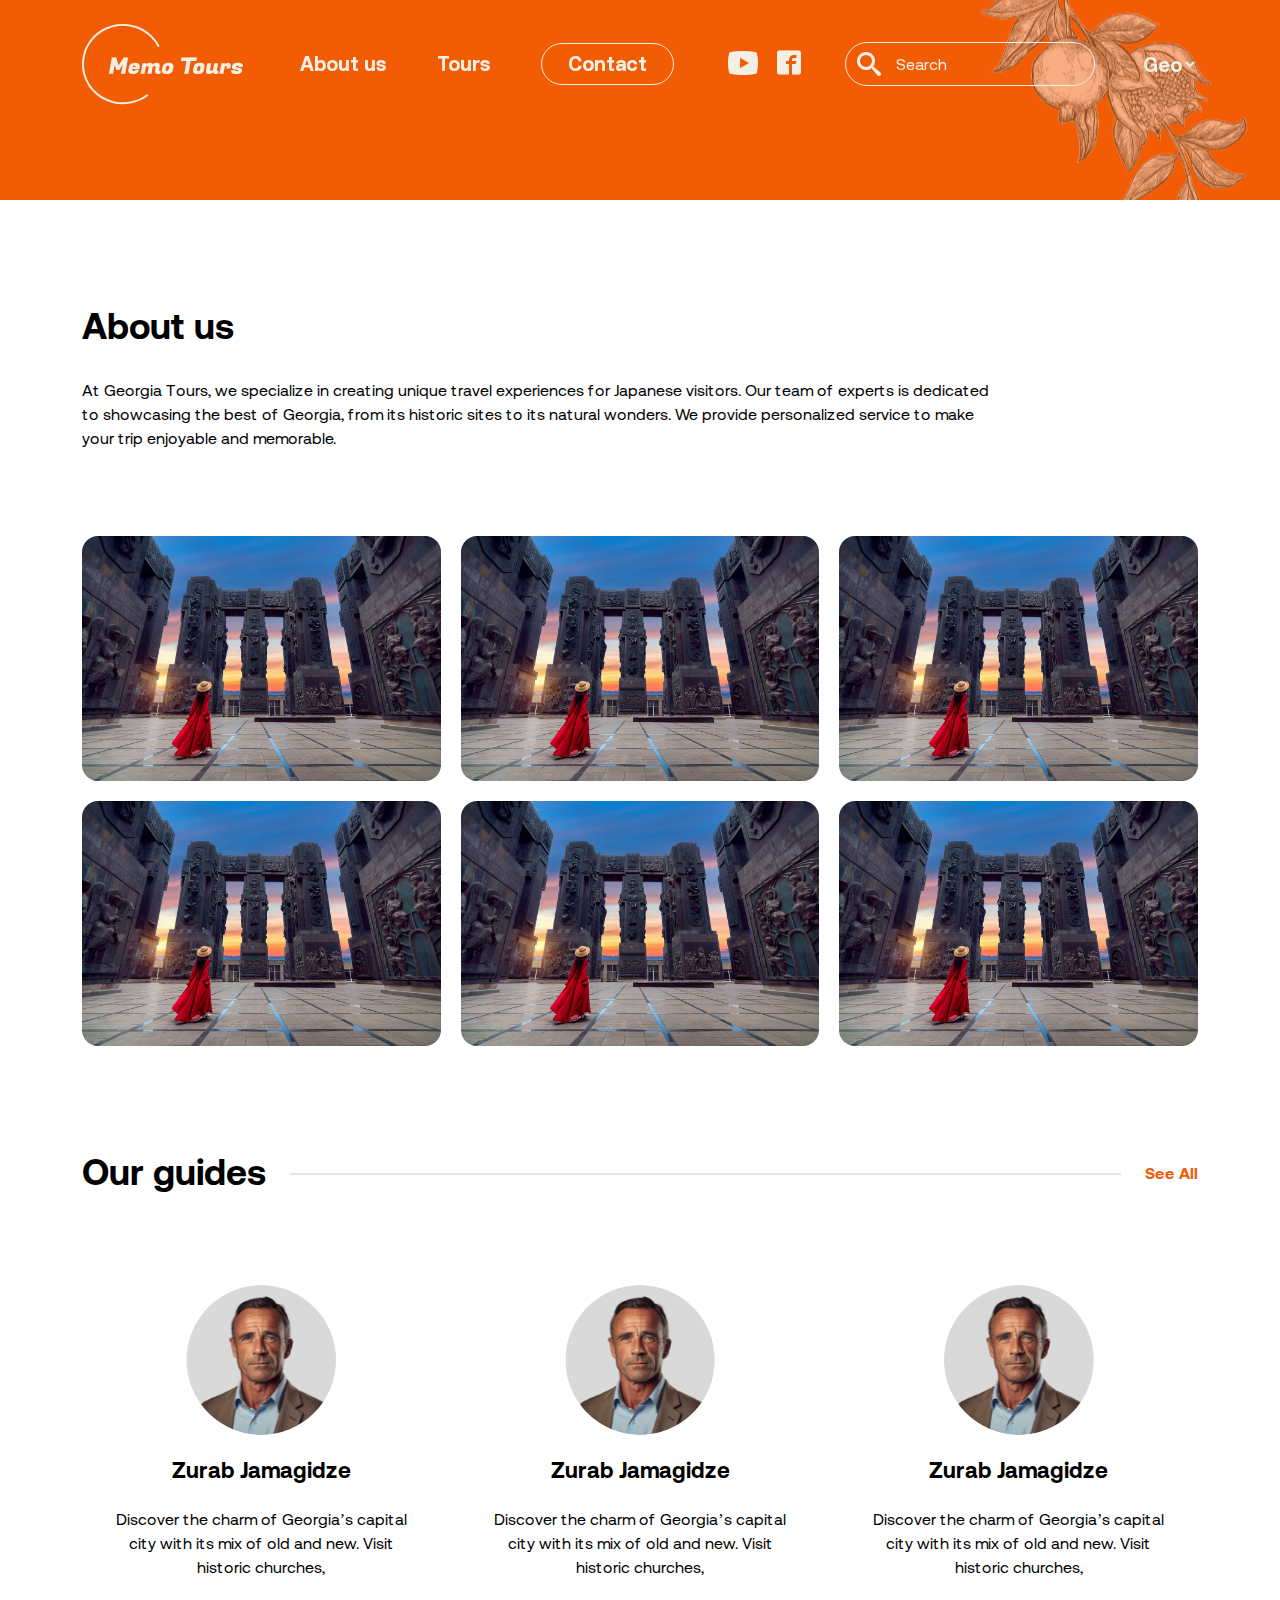
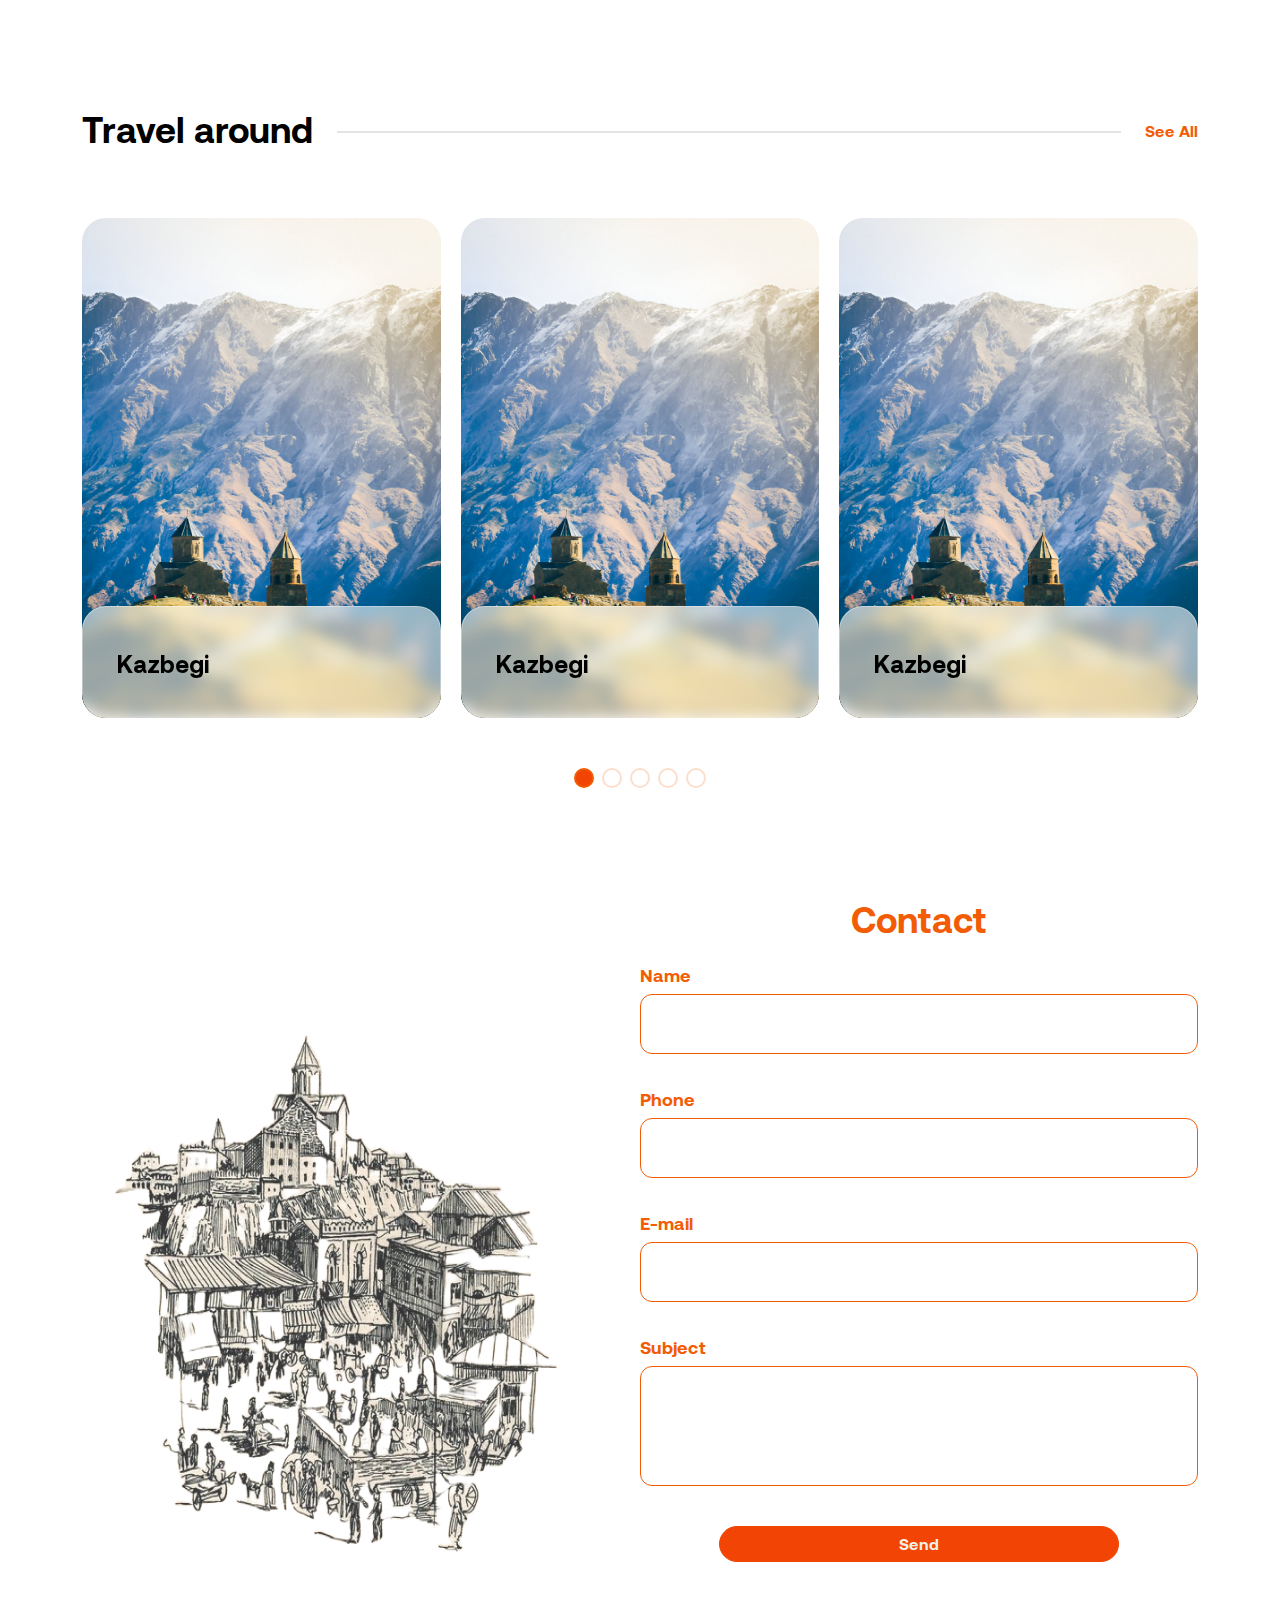
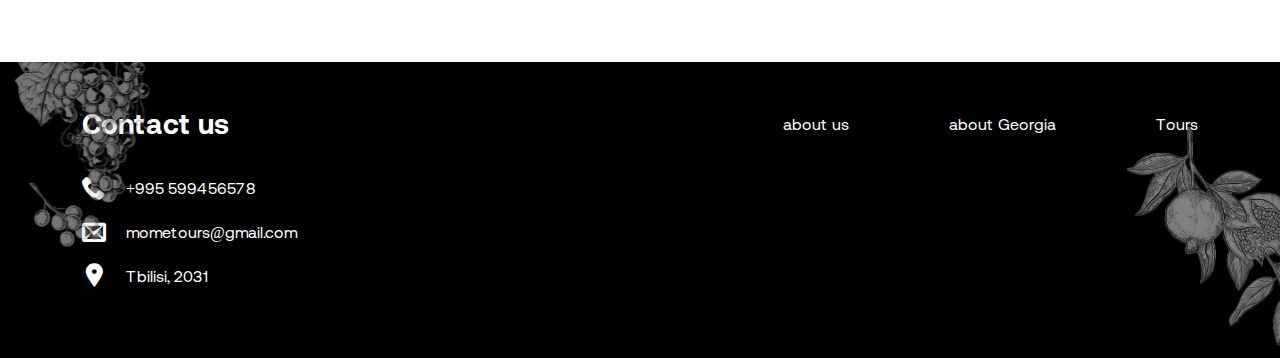
<file: AboutUs.html>
<!DOCTYPE html>
<html lang="en">

<head>
    <meta charset="UTF-8">
    <meta name="viewport" content="width=device-width, initial-scale=1.0">
    <title>Memo Tours</title>
    <link rel="stylesheet" href="https://cdn.jsdelivr.net/npm/@fancyapps/ui@5.0/dist/fancybox/fancybox.css" />
    <link rel="stylesheet" href="https://cdn.jsdelivr.net/npm/swiper@11/swiper-bundle.min.css" />
    <link rel="stylesheet" href="styles/icon.css">
    <link rel="stylesheet" href="styles/styles.css">
    <link rel="stylesheet" href="styles/responsive.css">
</head>

<body>
    <header>
        <div class="header">
            <div class="container">
                <div class="logo">
                    <a href=""> <span class="icon-logo-4"></span></a>
                </div>
                <div class="burger-menu">
                    <nav>

                        <li>
                            <a href="#">About us</a>
                        </li>
                        <li>
                            <a href="#">Tours</a>
                        </li>


                        <div class="contact">
                            <a href="#">Contact</a>
                        </div>
                    </nav>

                    <div class="nav-buttons">
                        <div class="share">
                            <a href="">
                                <span class="icon-icons8-youtube"></span>
                            </a>
                            <a href="">
                                <span class="icon-facebook2"></span>
                            </a>
                        </div>


                        <div class="serach">
                            <form action="">
                                <button>
                                    <span class="icon-search"></span>
                                </button>
                                <input type="text" placeholder="Search">
                            </form>
                        </div>
                        <div class="lang">
                            <form action="">
                                <select name="lang" id="lang">
                                    <option value="geo">Geo</option>
                                    <option value="geo">Eng</option>
                                    <option value="geo">Rus</option>
                                </select>
                            </form>
                        </div>

                       
                    </div>
                   
                </div>
                <div class="burger-icon">
                    <div></div>
                    <div></div>
                    <div></div>
                </div>
            </div>
        </div>
    </header>
    <section>
        <div class="inner-page__banner">
            <img src="assets/images/banner (2) 7.svg" alt="">
        </div>
    </section>



    <section class="aboutus margin-100 aboutus-page">
        <div class="container">
            <div class="flex column">
                <div class="width-50">
                    <div>
                        <h2>About us</h2>
                        <div class="body-text">
                            At Georgia Tours, we specialize in creating unique travel experiences for Japanese visitors.
                            Our team of experts is dedicated to showcasing the best of Georgia, from its historic sites
                            to its natural wonders. We provide personalized service to make your trip enjoyable and
                            memorable.
                        </div>

                    </div>
                </div>

            </div>
        </div>

        <div class="image-grid container">


            <div class="image-grid__image">
                <a href="assets/images/steptodown.com278328.png" data-fancybox="gallery" data-caption="gallery">
                    <img src="assets/images/steptodown.com278328.png" />
                </a>
            </div>
            <div class="image-grid__image">
                <a href="assets/images/steptodown.com278328.png" data-fancybox="gallery" data-caption="gallery">
                    <img src="assets/images/steptodown.com278328.png" />
                </a>
            </div>
            <div class="image-grid__image">
                <a href="assets/images/steptodown.com278328.png" data-fancybox="gallery" data-caption="gallery">
                    <img src="assets/images/steptodown.com278328.png" />
                </a>
            </div>
            <div class="image-grid__image">
                <a href="assets/images/steptodown.com278328.png" data-fancybox="gallery" data-caption="gallery">
                    <img src="assets/images/steptodown.com278328.png" />
                </a>
            </div>
            <div class="image-grid__image">
                <a href="assets/images/steptodown.com278328.png" data-fancybox="gallery" data-caption="gallery">
                    <img src="assets/images/steptodown.com278328.png" />
                </a>
            </div>
            <div class="image-grid__image">
                <a href="assets/images/steptodown.com278328.png" data-fancybox="gallery" data-caption="gallery">
                    <img src="assets/images/steptodown.com278328.png" />
                </a>
            </div>

        </div>

    </section>






    <section class="guides margin-100">
        <div class="container">
            <div class="heading flex al-center space-between">
                <h2>Our guides</h2>
                <a class="" href="">See All</a>
            </div>

            <div class="flex column gap-20 space-between">
                <div class="guide-card">
                    <div class="guid-image">
                        <img src="assets/images/Ellipse 8.png" alt="guide">
                    </div>
                    <h3>Zurab Jamagidze</h3>
                    <div>
                        Discover the charm of Georgia’s capital city with its mix of old and new. Visit historic
                        churches,
                    </div>

                </div>
                <div class="guide-card">
                    <div class="guid-image">
                        <img src="assets/images/Ellipse 8.png" alt="guide">
                    </div>
                    <h3>Zurab Jamagidze</h3>
                    <div>
                        Discover the charm of Georgia’s capital city with its mix of old and new. Visit historic
                        churches,
                    </div>

                </div>
                <div class="guide-card">
                    <div class="guid-image">
                        <img src="assets/images/Ellipse 8.png" alt="guide">
                    </div>
                    <h3>Zurab Jamagidze</h3>
                    <div>
                        Discover the charm of Georgia’s capital city with its mix of old and new. Visit historic
                        churches,
                    </div>

                </div>

            </div>
        </div>
    </section>

    <section class="margin-100">
        <div class="container tours">
            <div class="heading flex al-center space-between">
                <h2>Travel around</h2>
                <a class="" href="">See All</a>
            </div>
            <div class="flex row tour-slider swiper-container">
                <div class=swiper-wrapper>
                    <div class="tour-card swiper-slide">
                        <div class="tour-image">
                            <img src="assets/images/steptodown.com905830 1.png" alt="">
                        </div>
                        <div class="tour-card-text">
                            <h3>Kazbegi</h3>
                            <div>
                                Relax by the Black Sea in the coastal city of Batumi. Stroll along the boulevard, visit
                                the
                                botanical garden, and enjoy
                            </div>
                            <a href="">Learn more</a>
                        </div>

                    </div>
                    <div class="tour-card swiper-slide">
                        <div class="tour-image">
                            <img src="assets/images/steptodown.com905830 1.png" alt="">
                        </div>
                        <div class="tour-card-text">
                            <h3>Kazbegi</h3>
                            <div>
                                Relax by the Black Sea in the coastal city of Batumi. Stroll along the boulevard, visit
                                the
                                botanical garden, and enjoy
                            </div>
                            <a href="">Learn more</a>
                        </div>

                    </div>
                    <div class="tour-card swiper-slide">
                        <div class="tour-image">
                            <img src="assets/images/steptodown.com905830 1.png" alt="">
                        </div>
                        <div class="tour-card-text">
                            <h3>Kazbegi</h3>
                            <div>
                                Relax by the Black Sea in the coastal city of Batumi. Stroll along the boulevard, visit
                                the
                                botanical garden, and enjoy
                            </div>
                            <a href="">Learn more</a>
                        </div>

                    </div>
                    <div class="tour-card swiper-slide">
                        <div class="tour-image">
                            <img src="assets/images/steptodown.com905830 1.png" alt="">
                        </div>
                        <div class="tour-card-text">
                            <h3>Kazbegi</h3>
                            <div>
                                Relax by the Black Sea in the coastal city of Batumi. Stroll along the boulevard, visit
                                the
                                botanical garden, and enjoy
                            </div>
                            <a href="">Learn more</a>
                        </div>

                    </div>
                    <div class="tour-card swiper-slide">
                        <div class="tour-image">
                            <img src="assets/images/steptodown.com905830 1.png" alt="">
                        </div>
                        <div class="tour-card-text">
                            <h3>Kazbegi</h3>
                            <div>
                                Relax by the Black Sea in the coastal city of Batumi. Stroll along the boulevard, visit
                                the
                                botanical garden, and enjoy
                            </div>
                            <a href="">Learn more</a>
                        </div>

                    </div>

                </div>


                <div class="swiper-button-prev"></div>
                <div class="swiper-button-next"></div>
            </div>
            <div class="swiper-pagination-tours"></div>
        </div>
    </section>

    <section class="contactus margin-100">
        <div class="container">
            <div class="flex column">
                <div class="width-50 contact-img">
                    <img src="assets/images/file (1) 3.png" alt="contact">
                </div>
                <div class="width-50 contact-inputs">
                    <h2>Contact</h2>
                    <form action="">
                        <div>
                            <label for="name">Name</label>
                            <input id="name" type="text">
                        </div>
                        <div>
                            <label for="phone">Phone</label>
                            <input id="phone" type="text">
                        </div>
                        <div>
                            <label for="mail">E-mail</label>
                            <input id="mail" type="text">
                        </div>
                        <div>
                            <label for="subject">Subject</label>
                            <textarea name="subject" id="subject"></textarea>
                        </div>
                        <button class="btn">Send</button>
                    </form>
                </div>
            </div>
        </div>
    </section>

    <footer class="footer">
        <div class="container">
            <div class="flex column">
                <div class="footer-contact">
                    <h3>Contact us</h3>
                    <div class="flex al-center">
                        <span class="icon-phone"></span>
                        <div>+995 599456578</div>
                    </div>
                    <div class="flex al-center">
                        <span class="icon-envelop"></span>
                        <div>mometours@gmail.com</div>
                    </div>
                    <div class="flex al-center">
                        <span class="icon-location1"></span>
                        <div>Tbilisi, 2031</div>
                    </div>
                </div>
                <div class="footer-nav">
                    <a href="#">
                        about us
                    </a>
                    <a href="#">
                        about Georgia
                    </a>
                    <a href="#">
                        Tours
                    </a>
                </div>
            </div>
        </div>
        <img class="footer-background-image1" src="assets/images/file (3) 1.svg" alt="x">
        <img class="footer-background-image2" src="assets/images/file (2) 4.svg" alt="x">
    </footer>

    <script src="https://cdn.jsdelivr.net/npm/@fancyapps/ui@5.0/dist/fancybox/fancybox.umd.js"></script>
    <script src="https://cdn.jsdelivr.net/npm/swiper@11/swiper-bundle.min.js"></script>
    <script src="scripts/script.js"></script>

</body>

</html>
</file>
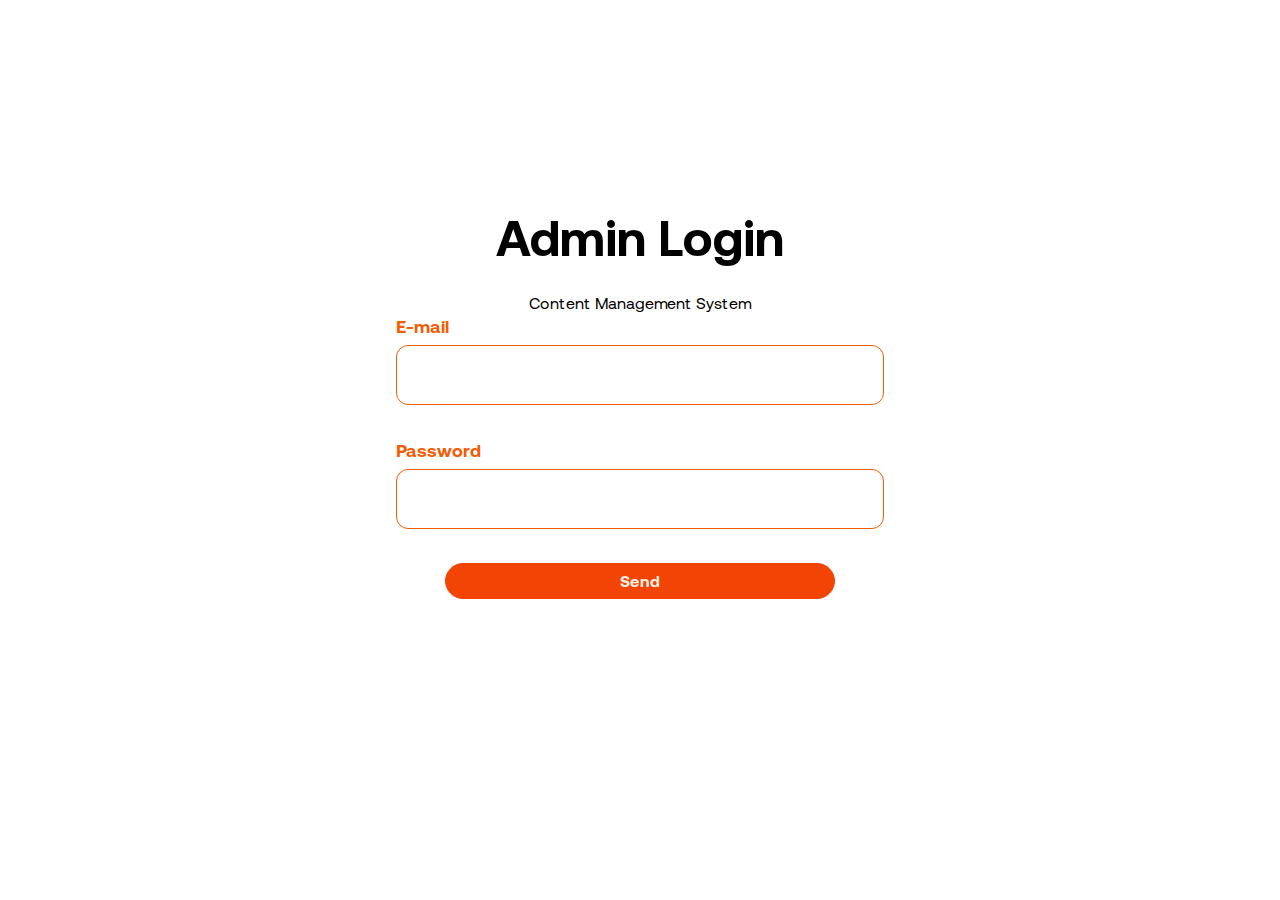
<file: admin-login.html>
<!DOCTYPE html>
<html lang="en">

<head>
    <meta charset="UTF-8">
    <meta name="viewport" content="width=device-width, initial-scale=1.0">
    <title>Document</title>
    <link rel="stylesheet" href="styles/styles.css">
    <link rel="stylesheet" href="styles/responsive.css">
</head>

<body>


    <div class="adminlogin contactus container">
        <div class="text-center">
            <h1>Admin Login</h1>
            <p>Content Management System</p>
        </div>

        <form action="">

            <div>
                <label for="mail">E-mail</label>
                <input id="mail" type="email">
            </div>
            <div>
                <label for="mail">Password</label>
                <input id="mail" type="text">
            </div>
            <button class="btn">Send</button>
        </form>
    </div>


</body>

</html>
</file>
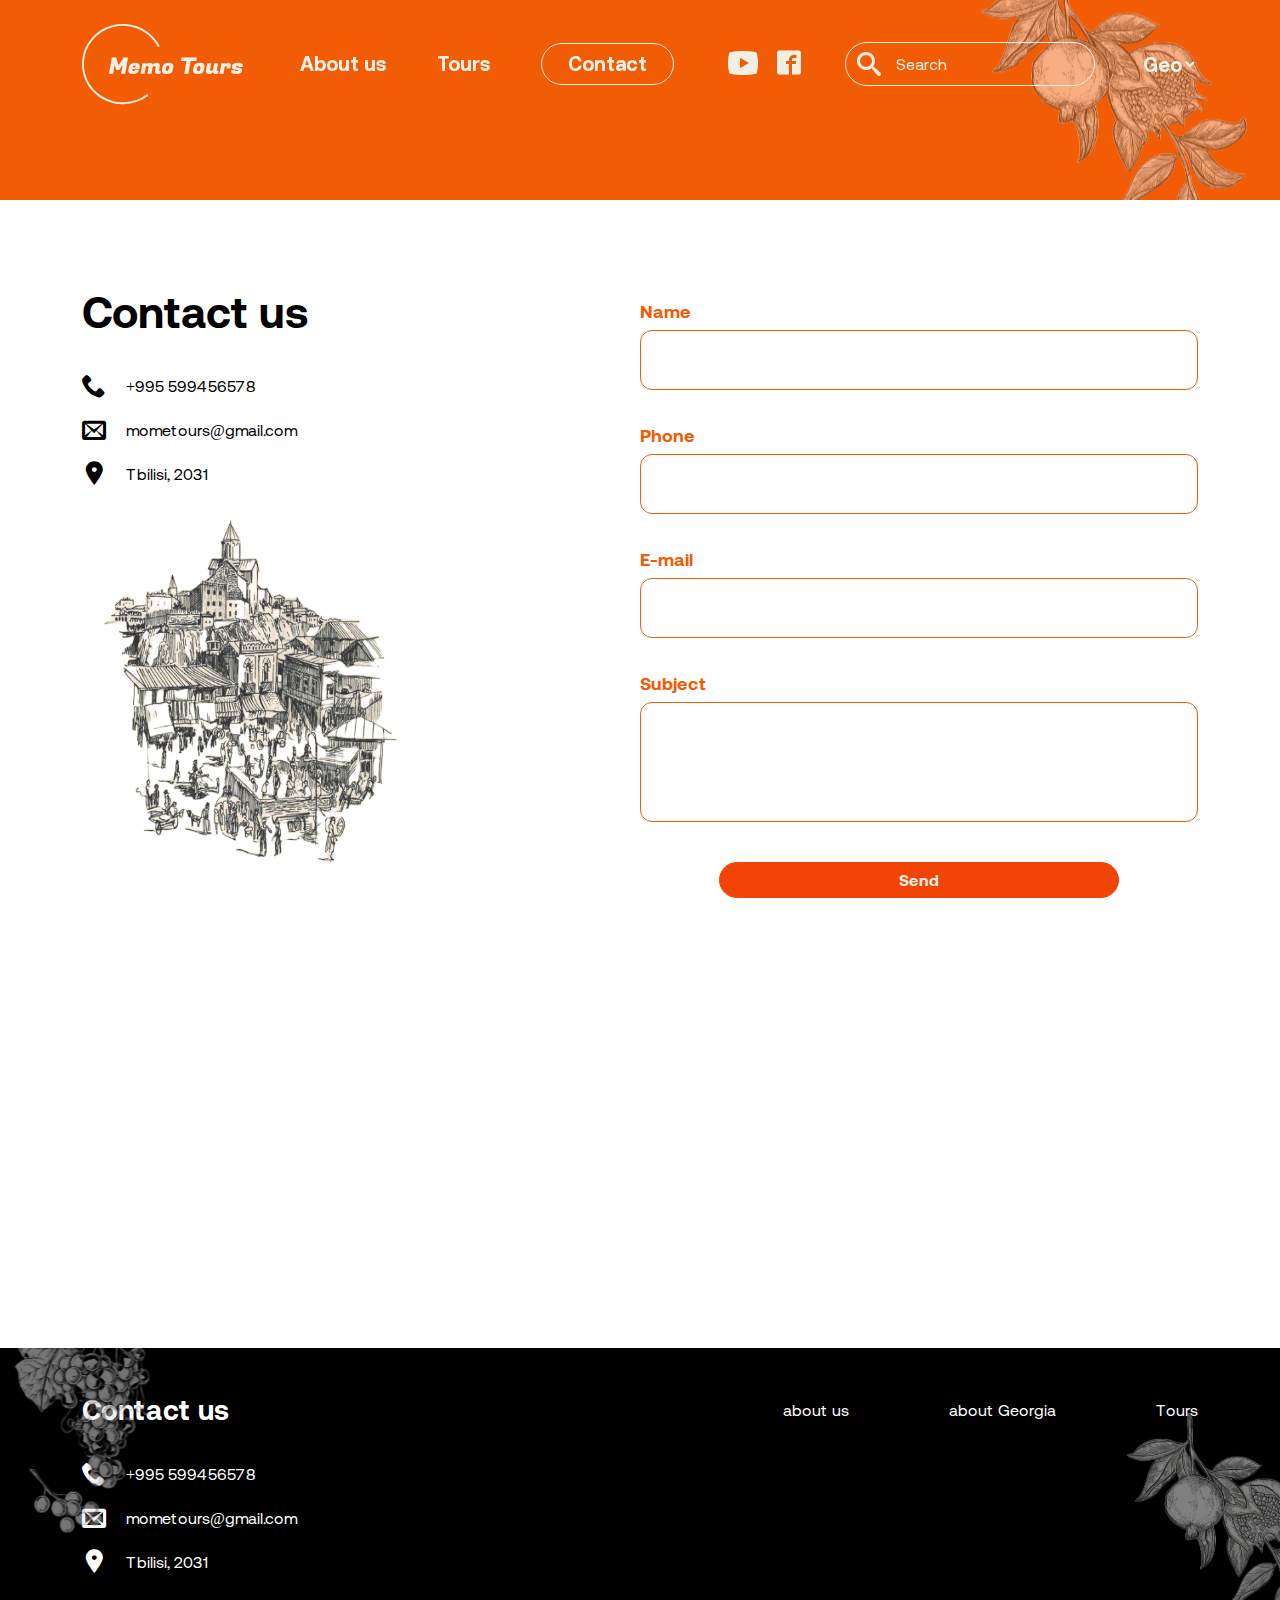
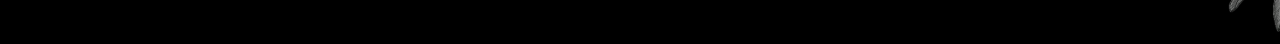
<file: Contact.html>
<!DOCTYPE html>
<html lang="en">

<head>
    <meta charset="UTF-8">
    <meta name="viewport" content="width=device-width, initial-scale=1.0">
    <title>Memo Tours</title>
    <link rel="stylesheet" href="https://cdn.jsdelivr.net/npm/@fancyapps/ui@5.0/dist/fancybox/fancybox.css" />
    <link rel="stylesheet" href="https://cdn.jsdelivr.net/npm/swiper@11/swiper-bundle.min.css" />
    <link rel="stylesheet" href="styles/icon.css">
    <link rel="stylesheet" href="styles/styles.css">
    <link rel="stylesheet" href="styles/responsive.css">
</head>

<body>
    <header>
        <div class="header">
            <div class="container">
                <div class="logo">
                    <a href=""> <span class="icon-logo-4"></span></a>
                </div>
                <div class="burger-menu">
                    <nav>

                        <li>
                            <a href="#">About us</a>
                        </li>
                        <li>
                            <a href="#">Tours</a>
                        </li>


                        <div class="contact">
                            <a href="#">Contact</a>
                        </div>
                    </nav>

                    <div class="nav-buttons">
                        <div class="share">
                            <a href="">
                                <span class="icon-icons8-youtube"></span>
                            </a>
                            <a href="">
                                <span class="icon-facebook2"></span>
                            </a>
                        </div>


                        <div class="serach">
                            <form action="">
                                <button>
                                    <span class="icon-search"></span>
                                </button>
                                <input type="text" placeholder="Search">
                            </form>
                        </div>
                        <div class="lang">
                            <form action="">
                                <select name="lang" id="lang">
                                    <option value="geo">Geo</option>
                                    <option value="geo">Eng</option>
                                    <option value="geo">Rus</option>
                                </select>
                            </form>
                        </div>

                       
                    </div>
                   
                </div>
                <div class="burger-icon">
                    <div></div>
                    <div></div>
                    <div></div>
                </div>
            </div>
        </div>
    </header>

    <section>
        <div class="inner-page__banner">
            <img src="assets/images/banner (2) 7.svg" alt="">
        </div>
    </section>




    <section class="contactus contact-page margin-50">
        <div class="container">



            <div class="flex column">
                <div class="width-50 contact-img">

                    <div class="contact-info">
                        <div class="footer-contact">
                            <h3>Contact us</h3>
                            <div class="flex al-center">
                                <span class="icon-phone"></span>
                                <div>+995 599456578</div>
                            </div>
                            <div class="flex al-center">
                                <span class="icon-envelop"></span>
                                <div>mometours@gmail.com</div>
                            </div>
                            <div class="flex al-center">
                                <span class="icon-location1"></span>
                                <div>Tbilisi, 2031</div>
                            </div>
                        </div>
                    </div>
                    <img src="assets/images/file (1) 3.png" alt="contact">

                </div>
                <div class="width-50 contact-inputs">

                    <form action="">
                        <div>
                            <label for="name">Name</label>
                            <input id="name" type="text">
                        </div>
                        <div>
                            <label for="phone">Phone</label>
                            <input id="phone" type="text">
                        </div>
                        <div>
                            <label for="mail">E-mail</label>
                            <input id="mail" type="text">
                        </div>
                        <div>
                            <label for="subject">Subject</label>
                            <textarea name="subject" id="subject"></textarea>
                        </div>
                        <button class="btn">Send</button>
                    </form>
                </div>
            </div>
        </div>

        <div class="contact-page-map">
            <iframe
                src="https://www.google.com/maps/embed?pb=!1m18!1m12!1m3!1d190571.1241546848!2d44.49495300518283!3d41.72755697353444!2m3!1f0!2f0!3f0!3m2!1i1024!2i768!4f13.1!3m3!1m2!1s0x40440cd7e64f626b%3A0x61d084ede2576ea3!2sTbilisi!5e0!3m2!1sen!2sge!4v1722786982721!5m2!1sen!2sge"
              style="border:0;" allowfullscreen="" loading="lazy"
                referrerpolicy="no-referrer-when-downgrade"></iframe>
        </div>
    </section>





    <footer class="footer">
        <div class="container">
            <div class="flex column">
                <div class="footer-contact">
                    <h3>Contact us</h3>
                    <div class="flex al-center">
                        <span class="icon-phone"></span>
                        <div>+995 599456578</div>
                    </div>
                    <div class="flex al-center">
                        <span class="icon-envelop"></span>
                        <div>mometours@gmail.com</div>
                    </div>
                    <div class="flex al-center">
                        <span class="icon-location1"></span>
                        <div>Tbilisi, 2031</div>
                    </div>
                </div>
                <div class="footer-nav">
                    <a href="#">
                        about us
                    </a>
                    <a href="#">
                        about Georgia
                    </a>
                    <a href="#">
                        Tours
                    </a>
                </div>
            </div>
        </div>
        <img class="footer-background-image1" src="assets/images/file (3) 1.svg" alt="x">
        <img class="footer-background-image2" src="assets/images/file (2) 4.svg" alt="x">
    </footer>

    <script src="https://cdn.jsdelivr.net/npm/@fancyapps/ui@5.0/dist/fancybox/fancybox.umd.js"></script>
    <script src="https://cdn.jsdelivr.net/npm/swiper@11/swiper-bundle.min.js"></script>
    <script src="scripts/script.js"></script>

</body>

</html>
</file>
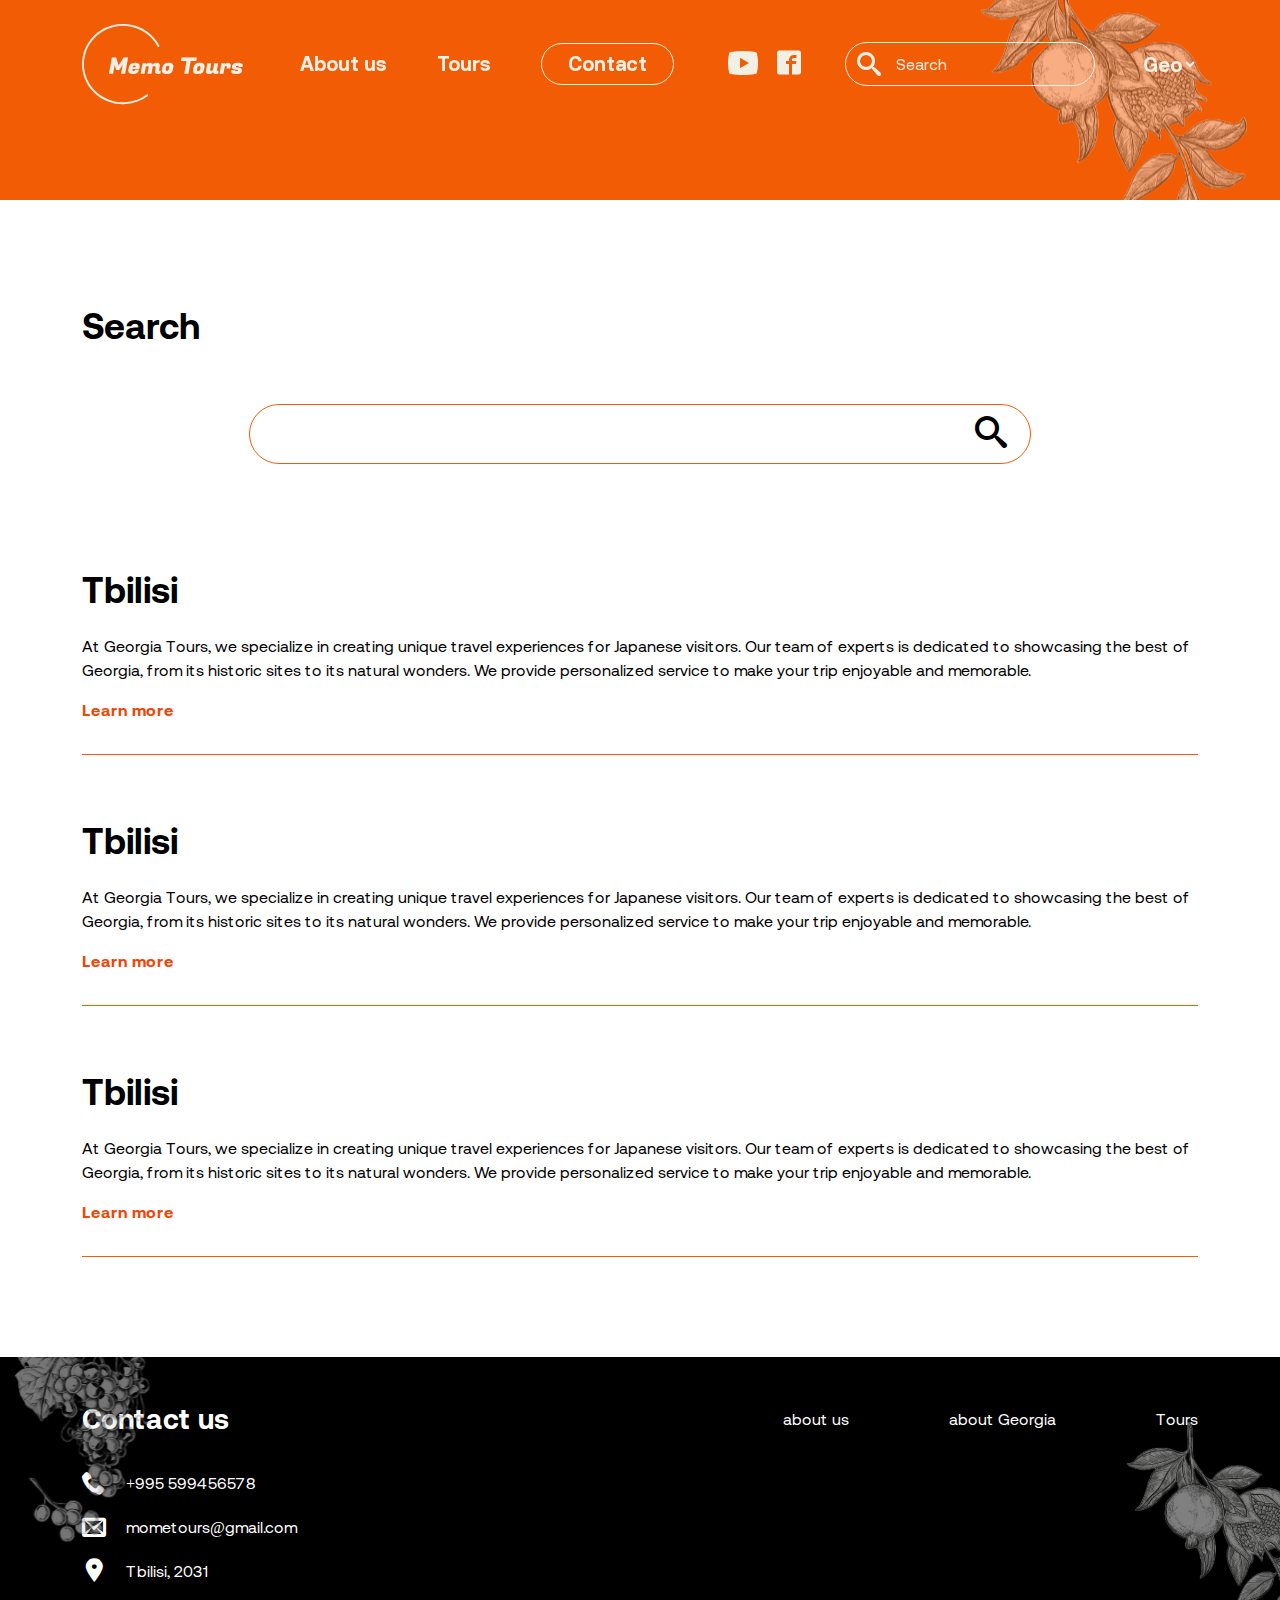
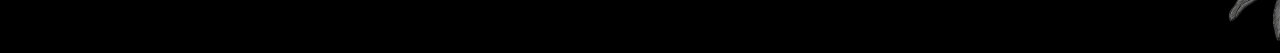
<file: search.html>
<!DOCTYPE html>
<html lang="en">

<head>
    <meta charset="UTF-8">
    <meta name="viewport" content="width=device-width, initial-scale=1.0">
    <title>Memo Tours</title>
    <link rel="stylesheet" href="https://cdn.jsdelivr.net/npm/@fancyapps/ui@5.0/dist/fancybox/fancybox.css" />
    <link rel="stylesheet" href="https://cdn.jsdelivr.net/npm/swiper@11/swiper-bundle.min.css" />
    <link rel="stylesheet" href="styles/icon.css">
    <link rel="stylesheet" href="styles/styles.css">
    <link rel="stylesheet" href="styles/responsive.css">
</head>

<body>
    <header>
        <div class="header">
            <div class="container">
                <div class="logo">
                    <a href=""> <span class="icon-logo-4"></span></a>
                </div>
                <div class="burger-menu">
                    <nav>

                        <li>
                            <a href="#">About us</a>
                        </li>
                        <li>
                            <a href="#">Tours</a>
                        </li>


                        <div class="contact">
                            <a href="#">Contact</a>
                        </div>
                    </nav>

                    <div class="nav-buttons">
                        <div class="share">
                            <a href="">
                                <span class="icon-icons8-youtube"></span>
                            </a>
                            <a href="">
                                <span class="icon-facebook2"></span>
                            </a>
                        </div>


                        <div class="serach">
                            <form action="">
                                <button>
                                    <span class="icon-search"></span>
                                </button>
                                <input type="text" placeholder="Search">
                            </form>
                        </div>
                        <div class="lang">
                            <form action="">
                                <select name="lang" id="lang">
                                    <option value="geo">Geo</option>
                                    <option value="geo">Eng</option>
                                    <option value="geo">Rus</option>
                                </select>
                            </form>
                        </div>

                       
                    </div>
                   
                </div>
                <div class="burger-icon">
                    <div></div>
                    <div></div>
                    <div></div>
                </div>
            </div>
        </div>
    </header>

    <section>
        <div class="inner-page__banner">
            <img src="assets/images/banner (2) 7.svg" alt="">
        </div>
    </section>




    <section class="search-page margin-50">
        <div class="container">
            <h2>Search</h2>
            <form action="">
                <input type="search">
                <button>
                    <span class="icon-search"></span>
                </button>
            </form>

            <div class="search-result">
                <div class="search-result-box">
                   <h2>Tbilisi</h2>
                    <div>
                        At Georgia Tours, we specialize in creating unique travel experiences for Japanese visitors. Our
                        team of experts is dedicated to showcasing the best of Georgia, from its historic sites to its
                        natural wonders. We provide personalized service to make your trip enjoyable and memorable.
                    </div>
                    <a href="">Learn more</a>
                </div>
                <div class="search-result-box">
                    <h2>Tbilisi</h2>
                    <div>
                        At Georgia Tours, we specialize in creating unique travel experiences for Japanese visitors. Our
                        team of experts is dedicated to showcasing the best of Georgia, from its historic sites to its
                        natural wonders. We provide personalized service to make your trip enjoyable and memorable.
                    </div>
                    <a href="">Learn more</a>
                </div>
                <div class="search-result-box">
                    <h2>Tbilisi</h2>
                    <div>
                        At Georgia Tours, we specialize in creating unique travel experiences for Japanese visitors. Our
                        team of experts is dedicated to showcasing the best of Georgia, from its historic sites to its
                        natural wonders. We provide personalized service to make your trip enjoyable and memorable.
                    </div>
                    <a href="">Learn more</a>
                </div>
            </div>
        </div>
    </section>





    <footer class="footer">
        <div class="container">
            <div class="flex column">
                <div class="footer-contact">
                    <h3>Contact us</h3>
                    <div class="flex al-center">
                        <span class="icon-phone"></span>
                        <div>+995 599456578</div>
                    </div>
                    <div class="flex al-center">
                        <span class="icon-envelop"></span>
                        <div>mometours@gmail.com</div>
                    </div>
                    <div class="flex al-center">
                        <span class="icon-location1"></span>
                        <div>Tbilisi, 2031</div>
                    </div>
                </div>
                <div class="footer-nav">
                    <a href="#">
                        about us
                    </a>
                    <a href="#">
                        about Georgia
                    </a>
                    <a href="#">
                        Tours
                    </a>
                </div>
            </div>
        </div>
        <img class="footer-background-image1" src="assets/images/file (3) 1.svg" alt="x">
        <img class="footer-background-image2" src="assets/images/file (2) 4.svg" alt="x">
    </footer>

    <script src="https://cdn.jsdelivr.net/npm/@fancyapps/ui@5.0/dist/fancybox/fancybox.umd.js"></script>
    <script src="https://cdn.jsdelivr.net/npm/swiper@11/swiper-bundle.min.js"></script>
    <script src="scripts/script.js"></script>

</body>

</html>
</file>
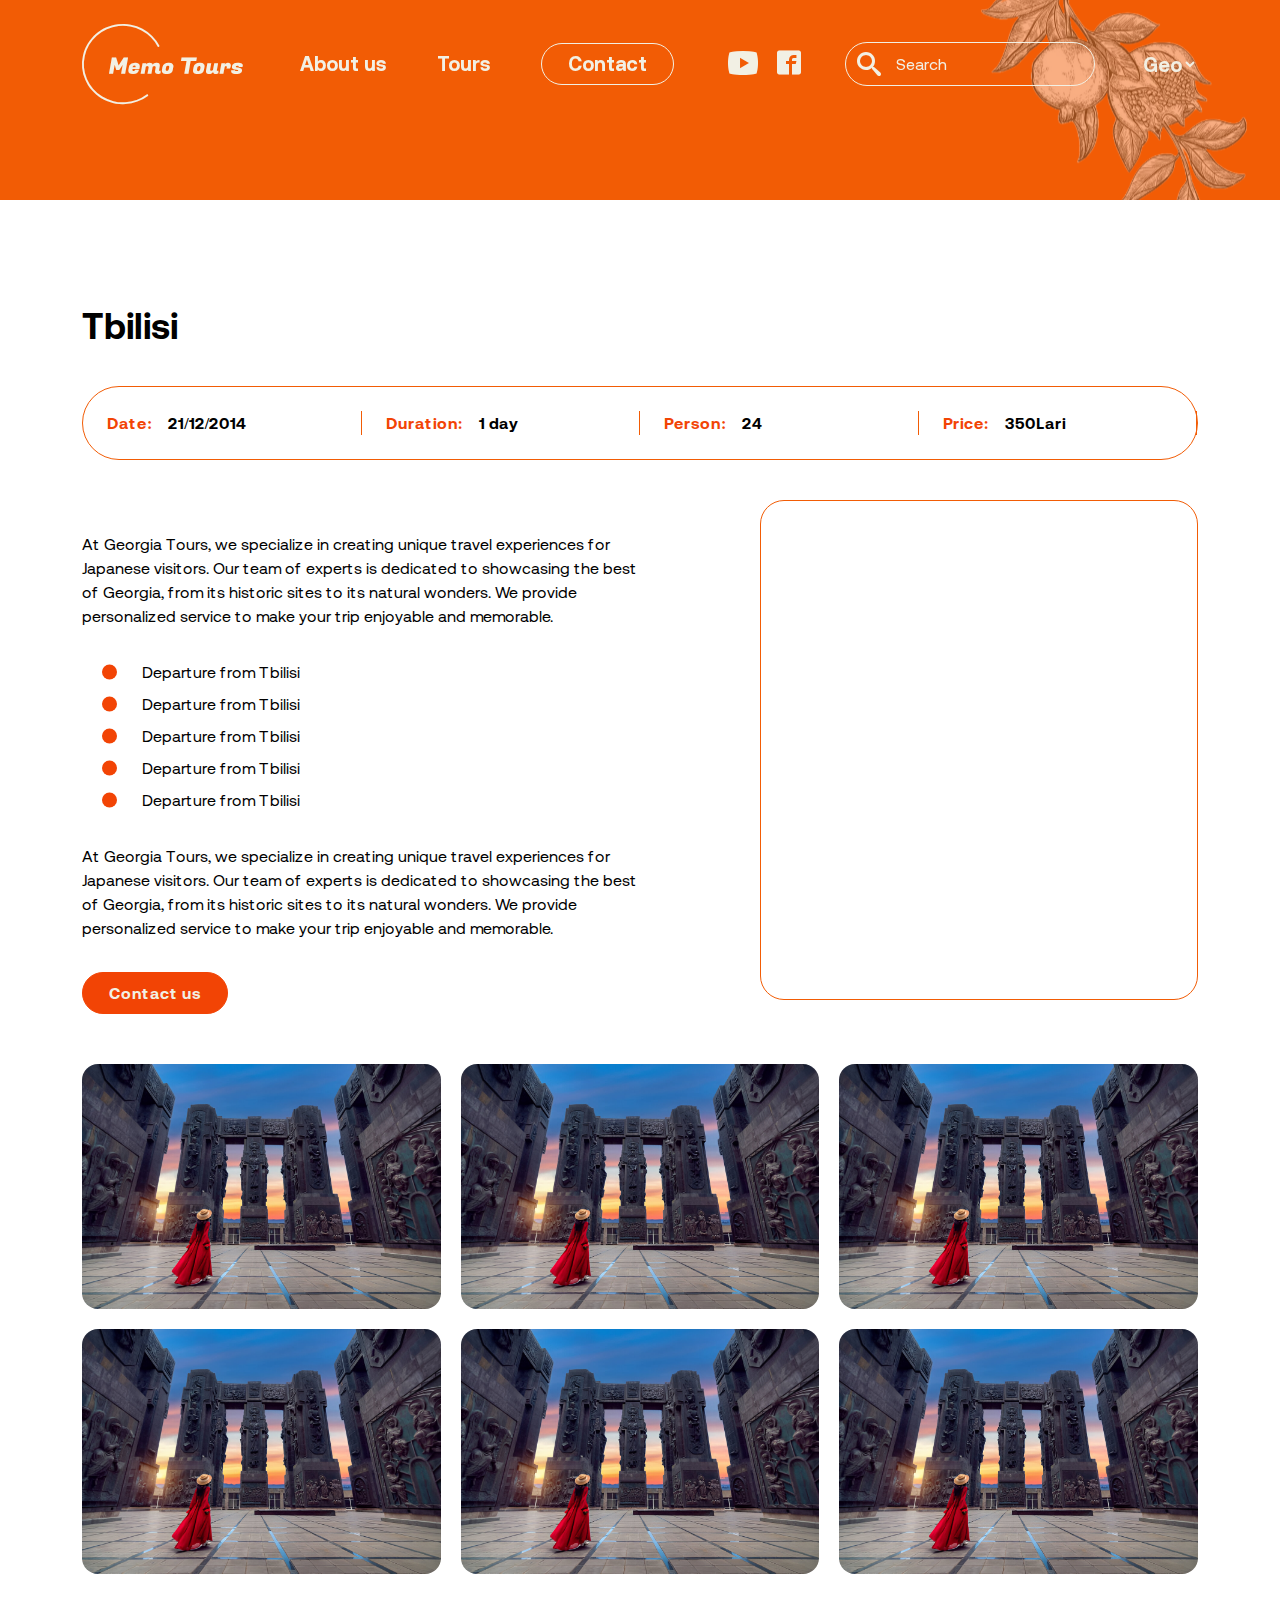
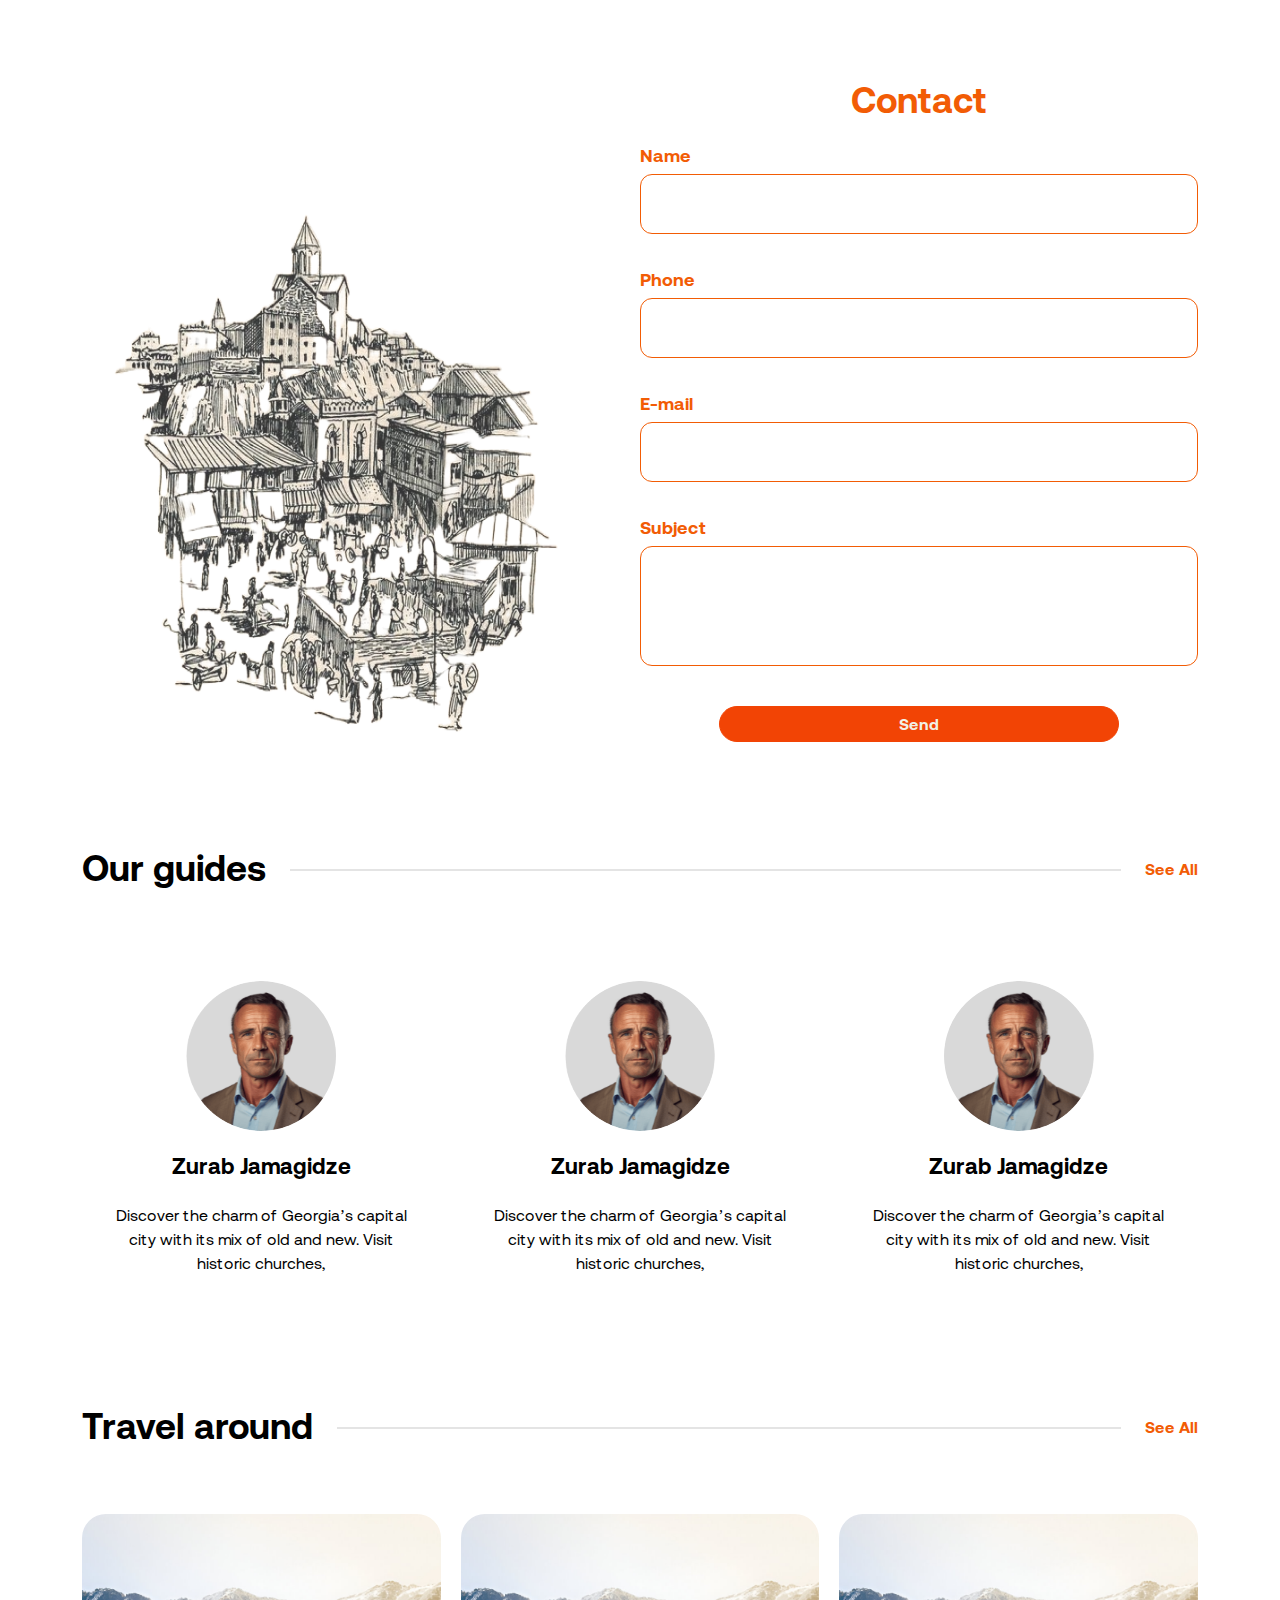
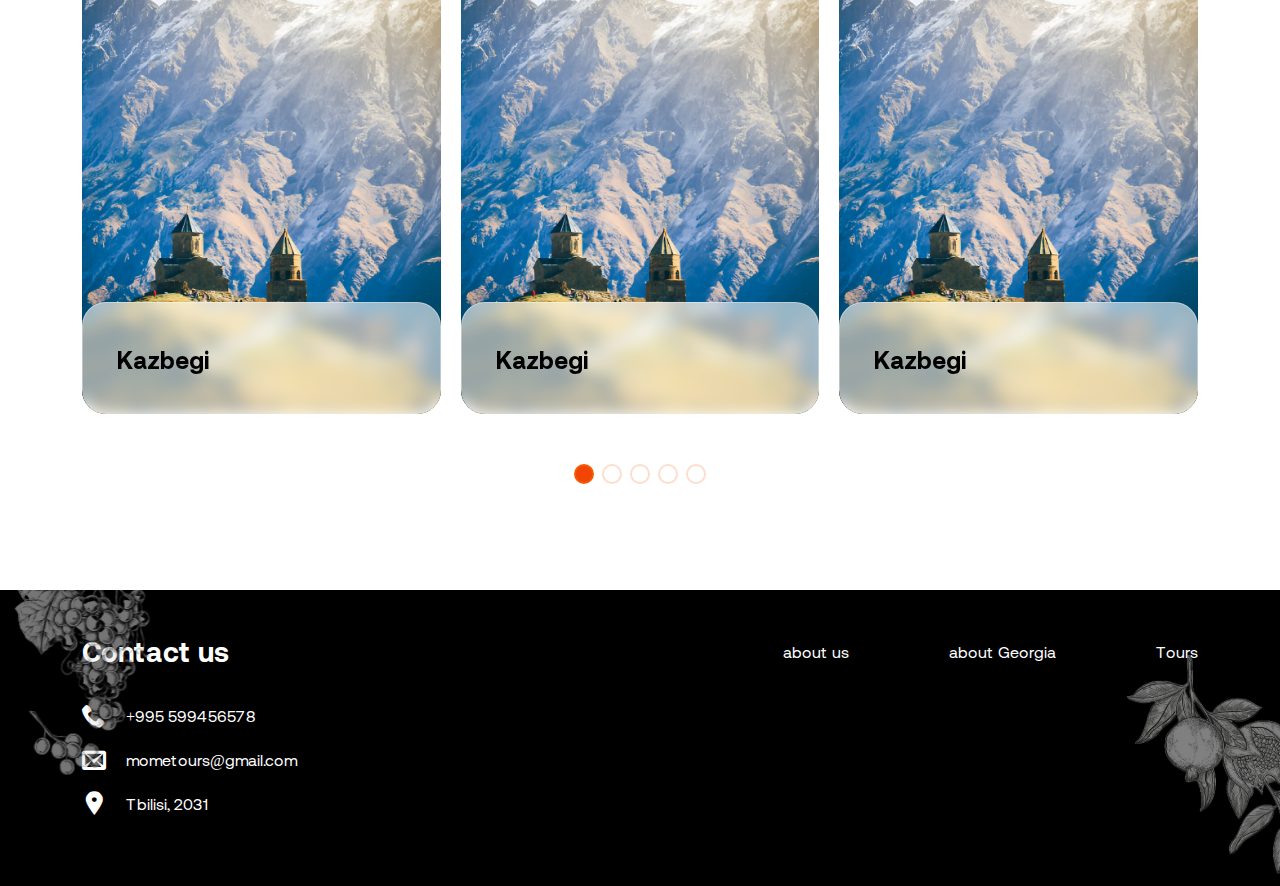
<file: Tours detail.html>
<!DOCTYPE html>
<html lang="en">

<head>
    <meta charset="UTF-8">
    <meta name="viewport" content="width=device-width, initial-scale=1.0">
    <title>Memo Tours</title>
    <link rel="stylesheet" href="https://cdn.jsdelivr.net/npm/@fancyapps/ui@5.0/dist/fancybox/fancybox.css" />
    <link rel="stylesheet" href="https://cdn.jsdelivr.net/npm/swiper@11/swiper-bundle.min.css" />
    <link rel="stylesheet" href="styles/icon.css">
    <link rel="stylesheet" href="styles/styles.css">
    <link rel="stylesheet" href="styles/responsive.css">
</head>

<body>
    <header>
        <div class="header">
            <div class="container">
                <div class="logo">
                    <a href=""> <span class="icon-logo-4"></span></a>
                </div>
                <div class="burger-menu">
                    <nav>

                        <li>
                            <a href="#">About us</a>
                        </li>
                        <li>
                            <a href="#">Tours</a>
                        </li>


                        <div class="contact">
                            <a href="#">Contact</a>
                        </div>
                    </nav>

                    <div class="nav-buttons">
                        <div class="share">
                            <a href="">
                                <span class="icon-icons8-youtube"></span>
                            </a>
                            <a href="">
                                <span class="icon-facebook2"></span>
                            </a>
                        </div>


                        <div class="serach">
                            <form action="">
                                <button>
                                    <span class="icon-search"></span>
                                </button>
                                <input type="text" placeholder="Search">
                            </form>
                        </div>
                        <div class="lang">
                            <form action="">
                                <select name="lang" id="lang">
                                    <option value="geo">Geo</option>
                                    <option value="geo">Eng</option>
                                    <option value="geo">Rus</option>
                                </select>
                            </form>
                        </div>

                       
                    </div>
                   
                </div>
                <div class="burger-icon">
                    <div></div>
                    <div></div>
                    <div></div>
                </div>
            </div>
        </div>
    </header>

    <section>
        <div class="inner-page__banner">
            <img src="assets/images/banner (2) 7.svg" alt="">
        </div>
    </section>

    <section class="tours-detail">
        <div class="container">
            <h2>Tbilisi</h2>
            <div class="tour-info flex al-center">
                <div class="tour-infobox">

                    <span class="tour-info-title">Date:</span>
                    <span>21/12/2014</span>
                </div>
                <div class="tour-infobox">

                    <span class="tour-info-title">Duration:</span>
                    <span>1 day</span>
                </div>
                <div class="tour-infobox">

                    <span class="tour-info-title">Person:</span>
                    <span>24</span>
                </div>
                <div class="tour-infobox">

                    <span class="tour-info-title">Price:</span>
                    <span>350Lari</span>
                </div>
            </div>
            <div class="flex column  gap-20">
                <div class="tour-text">
                  

                    <p>At Georgia Tours, we specialize in creating unique travel experiences for Japanese visitors. Our
                        team
                        of
                        experts is dedicated to showcasing the best of Georgia, from its historic sites to its natural
                        wonders.
                        We provide personalized service to make your trip enjoyable and memorable.</p>

                    <ul>
                        <li>Departure from Tbilisi</li>
                        <li>Departure from Tbilisi</li>
                        <li>Departure from Tbilisi</li>
                        <li>Departure from Tbilisi</li>
                        <li>Departure from Tbilisi</li>
                    </ul>
                    <p>
                        At Georgia Tours, we specialize in creating unique travel experiences for Japanese visitors. Our
                        team of
                        experts is dedicated to showcasing the best of Georgia, from its historic sites to its natural
                        wonders.
                        We provide personalized service to make your trip enjoyable and memorable.
                    </p>
                    <a class="btn primary" href="#">Contact us</a>
                </div>
                <div class="tour-map">
                    <iframe
                        src="https://www.google.com/maps/embed?pb=!1m18!1m12!1m3!1d95285.17072885584!2d44.724363441078424!3d41.72782083482783!2m3!1f0!2f0!3f0!3m2!1i1024!2i768!4f13.1!3m3!1m2!1s0x40440cd7e64f626b%3A0x61d084ede2576ea3!2sTbilisi!5e0!3m2!1sen!2sge!4v1722784352621!5m2!1sen!2sge"
                        style="border:0;" allowfullscreen="" loading="lazy"
                        referrerpolicy="no-referrer-when-downgrade"></iframe>
                </div>
            </div>



        </div>

        <div class="image-grid container">


            <div class="image-grid__image">
                <a href="assets/images/steptodown.com278328.png" data-fancybox="gallery" data-caption="gallery">
                    <img src="assets/images/steptodown.com278328.png" />
                </a>
            </div>
            <div class="image-grid__image">
                <a href="assets/images/steptodown.com278328.png" data-fancybox="gallery" data-caption="gallery">
                    <img src="assets/images/steptodown.com278328.png" />
                </a>
            </div>
            <div class="image-grid__image">
                <a href="assets/images/steptodown.com278328.png" data-fancybox="gallery" data-caption="gallery">
                    <img src="assets/images/steptodown.com278328.png" />
                </a>
            </div>
            <div class="image-grid__image">
                <a href="assets/images/steptodown.com278328.png" data-fancybox="gallery" data-caption="gallery">
                    <img src="assets/images/steptodown.com278328.png" />
                </a>
            </div>
            <div class="image-grid__image">
                <a href="assets/images/steptodown.com278328.png" data-fancybox="gallery" data-caption="gallery">
                    <img src="assets/images/steptodown.com278328.png" />
                </a>
            </div>
            <div class="image-grid__image">
                <a href="assets/images/steptodown.com278328.png" data-fancybox="gallery" data-caption="gallery">
                    <img src="assets/images/steptodown.com278328.png" />
                </a>
            </div>

        </div>
    </section>










    <section class="contactus margin-100">
        <div class="container">
            <div class="flex column">
                <div class="width-50 contact-img">
                    <img src="assets/images/file (1) 3.png" alt="contact">
                </div>
                <div class="width-50 contact-inputs">
                    <h2>Contact</h2>
                    <form action="">
                        <div>
                            <label for="name">Name</label>
                            <input id="name" type="text">
                        </div>
                        <div>
                            <label for="phone">Phone</label>
                            <input id="phone" type="text">
                        </div>
                        <div>
                            <label for="mail">E-mail</label>
                            <input id="mail" type="text">
                        </div>
                        <div>
                            <label for="subject">Subject</label>
                            <textarea name="subject" id="subject"></textarea>
                        </div>
                        <button class="btn">Send</button>
                    </form>
                </div>
            </div>
        </div>
    </section>
    <section class="guides margin-100">
        <div class="container">
            <div class="heading flex al-center space-between">
                <h2>Our guides</h2>
                <a class="" href="">See All</a>
            </div>

            <div class="flex column gap-20 space-between">
                <div class="guide-card">
                    <div class="guid-image">
                        <img src="assets/images/Ellipse 8.png" alt="guide">
                    </div>
                    <h3>Zurab Jamagidze</h3>
                    <div>
                        Discover the charm of Georgia’s capital city with its mix of old and new. Visit historic
                        churches,
                    </div>

                </div>
                <div class="guide-card">
                    <div class="guid-image">
                        <img src="assets/images/Ellipse 8.png" alt="guide">
                    </div>
                    <h3>Zurab Jamagidze</h3>
                    <div>
                        Discover the charm of Georgia’s capital city with its mix of old and new. Visit historic
                        churches,
                    </div>

                </div>
                <div class="guide-card">
                    <div class="guid-image">
                        <img src="assets/images/Ellipse 8.png" alt="guide">
                    </div>
                    <h3>Zurab Jamagidze</h3>
                    <div>
                        Discover the charm of Georgia’s capital city with its mix of old and new. Visit historic
                        churches,
                    </div>

                </div>

            </div>
        </div>
    </section>
    <section class="margin-100">
        <div class="container tours">
            <div class="heading flex al-center space-between">
                <h2>Travel around</h2>
                <a class="" href="">See All</a>
            </div>
            <div class="flex row tour-slider swiper-container">
                <div class=swiper-wrapper>
                    <div class="tour-card swiper-slide">
                        <div class="tour-image">
                            <img src="assets/images/steptodown.com905830 1.png" alt="">
                        </div>
                        <div class="tour-card-text">
                            <h3>Kazbegi</h3>
                            <div>
                                Relax by the Black Sea in the coastal city of Batumi. Stroll along the boulevard, visit
                                the
                                botanical garden, and enjoy
                            </div>
                            <a href="">Learn more</a>
                        </div>

                    </div>
                    <div class="tour-card swiper-slide">
                        <div class="tour-image">
                            <img src="assets/images/steptodown.com905830 1.png" alt="">
                        </div>
                        <div class="tour-card-text">
                            <h3>Kazbegi</h3>
                            <div>
                                Relax by the Black Sea in the coastal city of Batumi. Stroll along the boulevard, visit
                                the
                                botanical garden, and enjoy
                            </div>
                            <a href="">Learn more</a>
                        </div>

                    </div>
                    <div class="tour-card swiper-slide">
                        <div class="tour-image">
                            <img src="assets/images/steptodown.com905830 1.png" alt="">
                        </div>
                        <div class="tour-card-text">
                            <h3>Kazbegi</h3>
                            <div>
                                Relax by the Black Sea in the coastal city of Batumi. Stroll along the boulevard, visit
                                the
                                botanical garden, and enjoy
                            </div>
                            <a href="">Learn more</a>
                        </div>

                    </div>
                    <div class="tour-card swiper-slide">
                        <div class="tour-image">
                            <img src="assets/images/steptodown.com905830 1.png" alt="">
                        </div>
                        <div class="tour-card-text">
                            <h3>Kazbegi</h3>
                            <div>
                                Relax by the Black Sea in the coastal city of Batumi. Stroll along the boulevard, visit
                                the
                                botanical garden, and enjoy
                            </div>
                            <a href="">Learn more</a>
                        </div>

                    </div>
                    <div class="tour-card swiper-slide">
                        <div class="tour-image">
                            <img src="assets/images/steptodown.com905830 1.png" alt="">
                        </div>
                        <div class="tour-card-text">
                            <h3>Kazbegi</h3>
                            <div>
                                Relax by the Black Sea in the coastal city of Batumi. Stroll along the boulevard, visit
                                the
                                botanical garden, and enjoy
                            </div>
                            <a href="">Learn more</a>
                        </div>

                    </div>

                </div>


                <div class="swiper-button-prev"></div>
                <div class="swiper-button-next"></div>
            </div>
            <div class="swiper-pagination-tours"></div>
        </div>
    </section>

    <footer class="footer">
        <div class="container">
            <div class="flex column">
                <div class="footer-contact">
                    <h3>Contact us</h3>
                    <div class="flex al-center">
                        <span class="icon-phone"></span>
                        <div>+995 599456578</div>
                    </div>
                    <div class="flex al-center">
                        <span class="icon-envelop"></span>
                        <div>mometours@gmail.com</div>
                    </div>
                    <div class="flex al-center">
                        <span class="icon-location1"></span>
                        <div>Tbilisi, 2031</div>
                    </div>
                </div>
                <div class="footer-nav">
                    <a href="#">
                        about us
                    </a>
                    <a href="#">
                        about Georgia
                    </a>
                    <a href="#">
                        Tours
                    </a>
                </div>
            </div>
        </div>
        <img class="footer-background-image1" src="assets/images/file (3) 1.svg" alt="x">
        <img class="footer-background-image2" src="assets/images/file (2) 4.svg" alt="x">
    </footer>

    <script src="https://cdn.jsdelivr.net/npm/@fancyapps/ui@5.0/dist/fancybox/fancybox.umd.js"></script>
    <script src="https://cdn.jsdelivr.net/npm/swiper@11/swiper-bundle.min.js"></script>
    <script src="scripts/script.js"></script>

</body>

</html>
</file>
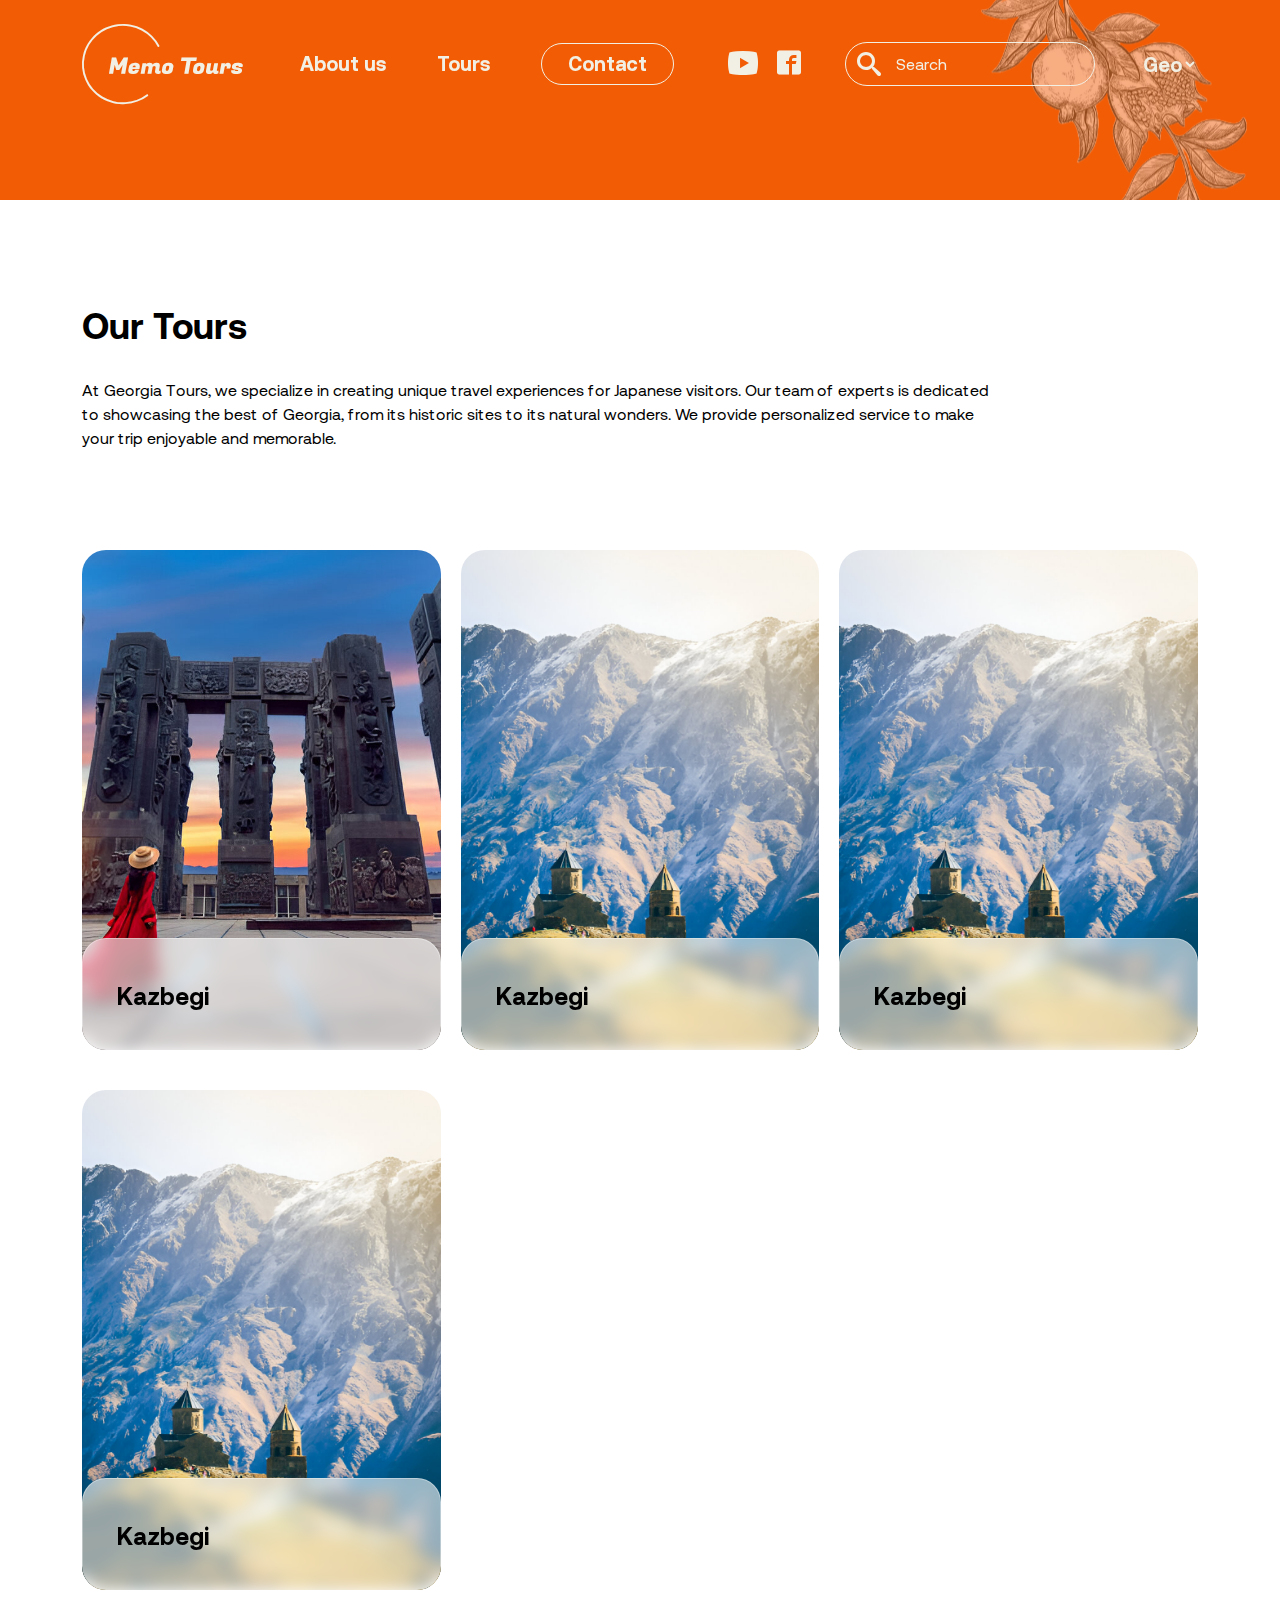
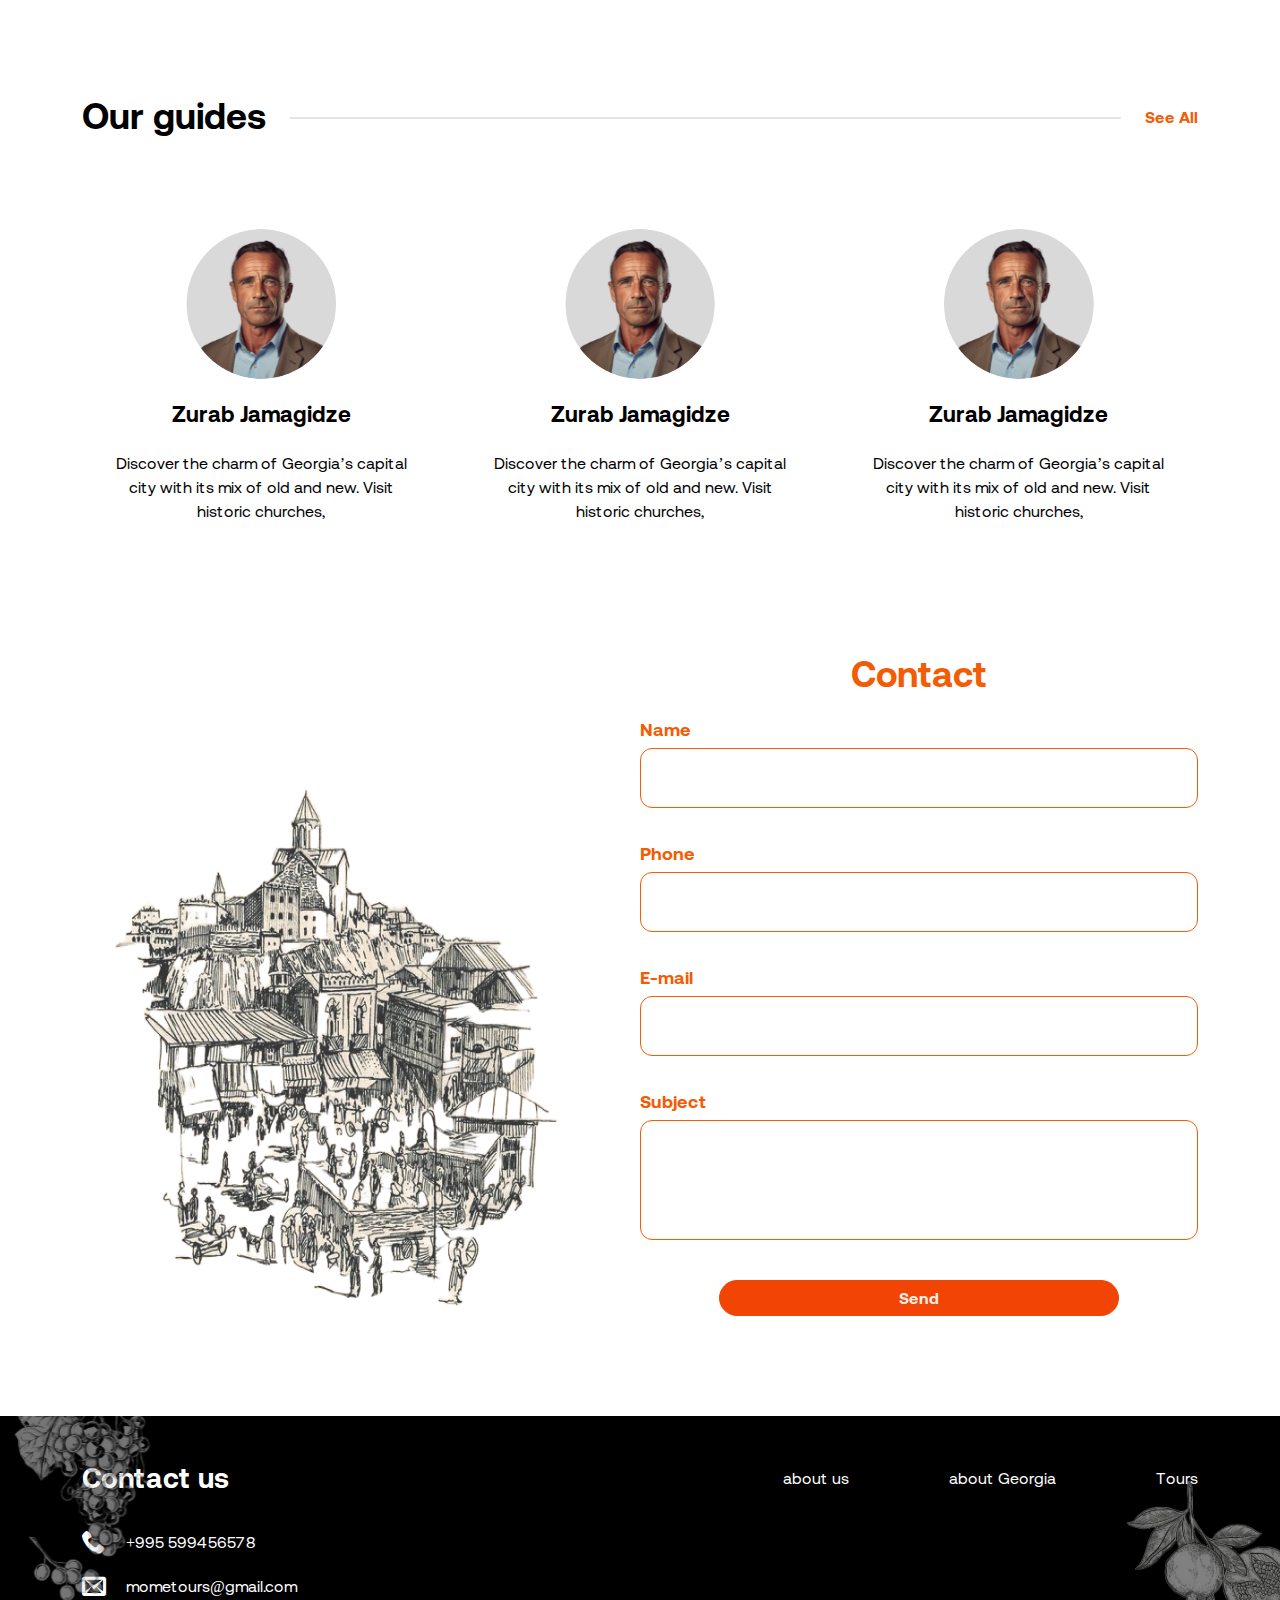
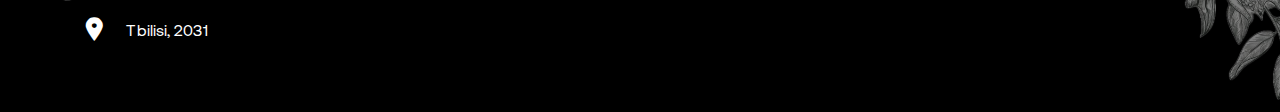
<file: Tours.html>
<!DOCTYPE html>
<html lang="en">

<head>
    <meta charset="UTF-8">
    <meta name="viewport" content="width=device-width, initial-scale=1.0">
    <title>Memo Tours</title>
    <link rel="stylesheet" href="https://cdn.jsdelivr.net/npm/@fancyapps/ui@5.0/dist/fancybox/fancybox.css" />
    <link rel="stylesheet" href="https://cdn.jsdelivr.net/npm/swiper@11/swiper-bundle.min.css" />
    <link rel="stylesheet" href="styles/icon.css">
    <link rel="stylesheet" href="styles/styles.css">
    <link rel="stylesheet" href="styles/responsive.css">
</head>

<body>
    <header>
        <div class="header">
            <div class="container">
                <div class="logo">
                    <a href=""> <span class="icon-logo-4"></span></a>
                </div>
                <div class="burger-menu">
                    <nav>

                        <li>
                            <a href="#">About us</a>
                        </li>
                        <li>
                            <a href="#">Tours</a>
                        </li>


                        <div class="contact">
                            <a href="#">Contact</a>
                        </div>
                    </nav>

                    <div class="nav-buttons">
                        <div class="share">
                            <a href="">
                                <span class="icon-icons8-youtube"></span>
                            </a>
                            <a href="">
                                <span class="icon-facebook2"></span>
                            </a>
                        </div>


                        <div class="serach">
                            <form action="">
                                <button>
                                    <span class="icon-search"></span>
                                </button>
                                <input type="text" placeholder="Search">
                            </form>
                        </div>
                        <div class="lang">
                            <form action="">
                                <select name="lang" id="lang">
                                    <option value="geo">Geo</option>
                                    <option value="geo">Eng</option>
                                    <option value="geo">Rus</option>
                                </select>
                            </form>
                        </div>

                       
                    </div>
                   
                </div>
                <div class="burger-icon">
                    <div></div>
                    <div></div>
                    <div></div>
                </div>
            </div>
        </div>
    </header>

    <section>
        <div class="inner-page__banner">
            <img src="assets/images/banner (2) 7.svg" alt="">
        </div>
    </section>

    <section class="margin-50">
        <div class="page-main-text container">
            <h2>Our Tours</h2>
            <div class="body-text">
                At Georgia Tours, we specialize in creating unique travel experiences for Japanese visitors.
                Our team of experts is dedicated to showcasing the best of Georgia, from its historic sites
                to its natural wonders. We provide personalized service to make your trip enjoyable and
                memorable.
            </div>
        </div>

    </section>


    <section class="tours-page">
        <div class="container">
            <div class="tours-grid">
                <div class="tour-card swiper-slide">
                    <div class="tour-image">
                        <img src="assets/images/steptodown.com278328.png" alt="img" />
                    </div>
                    <div class="tour-card-text">
                        <h3>Kazbegi</h3>
                        
                        <div>
                            Relax by the Black Sea in the coastal city of Batumi. Stroll along the boulevard, visit
                            the
                            botanical garden, and enjoy
                        </div>
                        <a href="">Learn more</a>
                    </div>

                </div>
                <div class="tour-card swiper-slide">
                    <div class="tour-image">
                        <img src="assets/images/steptodown.com905830 1.png" alt="">
                    </div>
                    <div class="tour-card-text">
                        <h3>Kazbegi</h3>
                        <div>
                            Relax by the Black Sea in the coastal city of Batumi. Stroll along the boulevard, visit
                            the
                            botanical garden, and enjoy
                        </div>
                        <a href="">Learn more</a>
                    </div>

                </div>
                <div class="tour-card swiper-slide">
                    <div class="tour-image">
                        <img src="assets/images/steptodown.com905830 1.png" alt="">
                    </div>
                    <div class="tour-card-text">
                        <h3>Kazbegi</h3>
                        <div>
                            Relax by the Black Sea in the coastal city of Batumi. Stroll along the boulevard, visit
                            the
                            botanical garden, and enjoy
                        </div>
                        <a href="">Learn more</a>
                    </div>

                </div>
                <div class="tour-card swiper-slide">
                    <div class="tour-image">
                        <img src="assets/images/steptodown.com905830 1.png" alt="">
                    </div>
                    <div class="tour-card-text">
                        <h3>Kazbegi</h3>
                        <div>
                            Relax by the Black Sea in the coastal city of Batumi. Stroll along the boulevard, visit
                            the
                            botanical garden, and enjoy
                        </div>
                        <a href="">Learn more</a>
                    </div>

                </div>
            </div>
        </div>
    </section>



    <section class="guides margin-100">
        <div class="container">
            <div class="heading flex al-center space-between">
                <h2>Our guides</h2>
                <a class="" href="">See All</a>
            </div>

            <div class="flex column gap-20 space-between">
                <div class="guide-card">
                    <div class="guid-image">
                        <img src="assets/images/Ellipse 8.png" alt="guide">
                    </div>
                    <h3>Zurab Jamagidze</h3>
                    <div>
                        Discover the charm of Georgia’s capital city with its mix of old and new. Visit historic
                        churches,
                    </div>

                </div>
                <div class="guide-card">
                    <div class="guid-image">
                        <img src="assets/images/Ellipse 8.png" alt="guide">
                    </div>
                    <h3>Zurab Jamagidze</h3>
                    <div>
                        Discover the charm of Georgia’s capital city with its mix of old and new. Visit historic
                        churches,
                    </div>

                </div>
                <div class="guide-card">
                    <div class="guid-image">
                        <img src="assets/images/Ellipse 8.png" alt="guide">
                    </div>
                    <h3>Zurab Jamagidze</h3>
                    <div>
                        Discover the charm of Georgia’s capital city with its mix of old and new. Visit historic
                        churches,
                    </div>

                </div>

            </div>
        </div>
    </section>



    <section class="contactus margin-100">
        <div class="container">
            <div class="flex column">
                <div class="width-50 contact-img">
                    <img src="assets/images/file (1) 3.png" alt="contact">
                </div>
                <div class="width-50 contact-inputs">
                    <h2>Contact</h2>
                    <form action="">
                        <div>
                            <label for="name">Name</label>
                            <input id="name" type="text">
                        </div>
                        <div>
                            <label for="phone">Phone</label>
                            <input id="phone" type="text">
                        </div>
                        <div>
                            <label for="mail">E-mail</label>
                            <input id="mail" type="text">
                        </div>
                        <div>
                            <label for="subject">Subject</label>
                            <textarea name="subject" id="subject"></textarea>
                        </div>
                        <button class="btn">Send</button>
                    </form>
                </div>
            </div>
        </div>
    </section>

    <footer class="footer">
        <div class="container">
            <div class="flex column">
                <div class="footer-contact">
                    <h3>Contact us</h3>
                    <div class="flex al-center">
                        <span class="icon-phone"></span>
                        <div>+995 599456578</div>
                    </div>
                    <div class="flex al-center">
                        <span class="icon-envelop"></span>
                        <div>mometours@gmail.com</div>
                    </div>
                    <div class="flex al-center">
                        <span class="icon-location1"></span>
                        <div>Tbilisi, 2031</div>
                    </div>
                </div>
                <div class="footer-nav">
                    <a href="#">
                        about us
                    </a>
                    <a href="#">
                        about Georgia
                    </a>
                    <a href="#">
                        Tours
                    </a>
                </div>
            </div>
        </div>
        <img class="footer-background-image1" src="assets/images/file (3) 1.svg" alt="x">
        <img class="footer-background-image2" src="assets/images/file (2) 4.svg" alt="x">
    </footer>

    <script src="https://cdn.jsdelivr.net/npm/@fancyapps/ui@5.0/dist/fancybox/fancybox.umd.js"></script>
    <script src="https://cdn.jsdelivr.net/npm/swiper@11/swiper-bundle.min.js"></script>
    <script src="scripts/script.js"></script>

</body>

</html>
</file>
<file: styles/icon.css>
@font-face {
  font-family: 'icomoon';
  src:  url('../assets/icons/icomoon.eot?qesub4');
  src:  url('../assets/icons/icomoon.eot?qesub4#iefix') format('embedded-opentype'),
    url('../assets/icons/icomoon.ttf?qesub4') format('truetype'),
    url('../assets/icons/icomoon.woff?qesub4') format('woff'),
    url('../assets/icons/icomoon.svg?qesub4#icomoon') format('svg');
  font-weight: normal;
  font-style: normal;
  font-display: block;
}

[class^="icon-"], [class*=" icon-"] {
  /* use !important to prevent issues with browser extensions that change fonts */
  font-family: 'icomoon' !important;
  speak: never;
  font-style: normal;
  font-weight: normal;
  font-variant: normal;
  text-transform: none;
  line-height: 1;

  /* Better Font Rendering =========== */
  -webkit-font-smoothing: antialiased;
  -moz-osx-font-smoothing: grayscale;
}

.icon-icons8-youtube:before {
  content: "\e90b";
}
.icon-logo-4:before {
  content: "\e900";
}
.icon-location-shopping:before {
  content: "\e901";
}
.icon-location-restroom:before {
  content: "\e902";
}
.icon-location-park:before {
  content: "\e903";
}
.icon-location-marina:before {
  content: "\e904";
}
.icon-location-hotel:before {
  content: "\e905";
}
.icon-location-gas-station:before {
  content: "\e906";
}
.icon-location-food:before {
  content: "\e907";
}
.icon-location-current:before {
  content: "\e908";
}
.icon-map1:before {
  content: "\e909";
}
.icon-location1:before {
  content: "\e90a";
}
.icon-home:before {
  content: "\e911";
}
.icon-connection:before {
  content: "\e91b";
}
.icon-ticket:before {
  content: "\e939";
}
.icon-cart:before {
  content: "\e93a";
}
.icon-phone:before {
  content: "\e942";
}
.icon-envelop:before {
  content: "\e945";
}
.icon-location:before {
  content: "\e947";
}
.icon-compass:before {
  content: "\e949";
}
.icon-compass2:before {
  content: "\e94a";
}
.icon-map:before {
  content: "\e94b";
}
.icon-bell:before {
  content: "\e951";
}
.icon-bubble:before {
  content: "\e96b";
}
.icon-user:before {
  content: "\e971";
}
.icon-binoculars:before {
  content: "\e985";
}
.icon-search:before {
  content: "\e986";
}
.icon-aid-kit:before {
  content: "\e998";
}
.icon-mug:before {
  content: "\e9a2";
}
.icon-airplane:before {
  content: "\e9af";
}
.icon-truck:before {
  content: "\e9b0";
}
.icon-target:before {
  content: "\e9b3";
}
.icon-link:before {
  content: "\e9cb";
}
.icon-attachment:before {
  content: "\e9cd";
}
.icon-star-empty:before {
  content: "\e9d7";
}
.icon-heart:before {
  content: "\e9da";
}
.icon-facebook:before {
  content: "\ea90";
}
.icon-facebook2:before {
  content: "\ea91";
}
.icon-instagram:before {
  content: "\ea92";
}
.icon-twitter:before {
  content: "\ea96";
}
</file>
<file: styles/styles.css>
@font-face {
    font-family: 'Aeonik Pro TRIAL';
    src: url('../assets/fonts/AeonikProTRIAL-Light.woff2') format('woff2'),
        url('../assets/fonts/AeonikProTRIAL-Light.woff') format('woff');
    font-weight: 300;
    font-style: normal;
    font-display: swap;
}

@font-face {
    font-family: 'Aeonik Pro TRIAL';
    src: url('../assets/fonts/AeonikProTRIAL-Bold.woff2') format('woff2'),
        url('../assets/fonts/AeonikProTRIAL-Bold.woff') format('woff');
    font-weight: bold;
    font-style: normal;
    font-display: swap;
}

@font-face {
    font-family: 'Aeonik Pro TRIAL';
    src: url('../assets/fonts/AeonikProTRIAL-Regular.woff2') format('woff2'),
        url('../assets/fonts/AeonikProTRIAL-Regular.woff') format('woff');
    font-weight: normal;
    font-style: normal;
    font-display: swap;
}



body {
    margin: 0;
    padding: 0;
    overflow-x: hidden;
    box-sizing: border-box;
    font-weight: 400;
    line-height: 150%;
    font-size: 16px;
    
    font-family: 'Aeonik Pro TRIAL';
}

* {
    box-sizing: border-box;
    font-family: 'Aeonik Pro TRIAL';
    margin: 0;
    padding: 0;
   
}

:root {
    --black: #000;
    --white: #fff;
    --primary-red: #F24405;
    --orange: #F25C05;
    --carrot: #F28705;
    --beige: #f2f0e4;
    --gray: #E4E4E4;

}
.container {
  width: 100%;
  padding-right: var(--bs-gutter-x, 0.75rem);
  padding-left: var(--bs-gutter-x, 0.75rem);
  margin-right: auto;
  margin-left: auto;
}

@media (min-width: 576px) {
  .container {
    max-width: 540px;
  }
}
@media (min-width: 768px) {

  .container {
    max-width: 720px;
  }
}
@media (min-width: 992px) {
  .container {
    max-width: 960px;
  }
}
@media (min-width: 1200px) {
  .container {
    max-width: 1140px;
  }
}
@media (min-width: 1400px) {

  .container {
    max-width: 1320px;
  }
}



h1,
h2,
h3,
h4,
h5,
h6,
p {
    margin: 0;
}

a {
    text-decoration: none;
    color: inherit;
}

img {
    max-width: 100%;
    height: auto;

}



h1 {
    font-size: 68px;
    font-weight: 700;
    line-height: 150%;
}

h2 {
    font-size: 44px;
    font-weight: 700;
    line-height: 150%;
}

.text-28 {
    font-size: 28px;
    line-height: 150%;
}

.btn {
    font-size: 16px;
    font-weight: 700;
    padding: 8px 26px;
    border-radius: 50px;
    color: var(--beige);
    background-color: var(--primary-red);
    display: inline-block;
    transition-duration: .3s;
    border: 1px solid var(--primary-red);
    cursor: pointer;
}
.logo span{
    font-size: 80px;
}
.header.scrolled .logo span{
    color: var(--primary-red);
}
.btn:hover {
    background-color: var(--beige);
    color: var(--primary-red);
}

.primary {
    background-color: var(--primary-red);
}

.margin-100 {
    margin: 150px 0;
}

.image {
    width: 100%;
    height: 100%;
    object-fit: cover;
}

.flex {
    display: flex;

}

.al-center {
    align-items: center;
}

.space-between {
    justify-content: space-between;
}

.row {
    flex-direction: row;
}

/* .column{
    flex-direction: column;
} */

.width-50 {
    width: 50%;
}

.body-text {
    margin: 24px 0 36px 0;
}

.justify-end {
    justify-content: flex-end;
}

.gap-20 {
    gap: 20px;
}

.header {
    font-size: 20px;
    color: var(--beige);
    padding: 24px 0;
    position: fixed;
    top: 0;
    left: 0;
    right: 0;
    bottom: auto;
    z-index: 1000;
    transition: background .3s, color .3s, all .3s;
}
.header.scrolled {
    color: var(--black);
    padding: 16px 0;
    font-size: 18px;
    -webkit-box-shadow: 0px 3px 30px -2px rgba(3, 3, 3, 0.10);
    -moz-box-shadow: 0px 3px 30px -2px rgba(3, 3, 3, 0.10);
    box-shadow: 0px 3px 30px -2px rgba(3, 3, 3, 0.10);
}
.serach input {
    border: 1px solid var(--beige);
}
.header.scrolled .serach input{
    border: 1px solid var(--orange);
}
.header.scrolled .serach input::placeholder{
    color: var(--black);
}
.header .contact{
    border: 1px solid var(--beige);
}

.serach input::placeholder{
    color: var(--beige);
}

.header div,
.header nav {
    display: flex;
    align-items: center;
}

.header nav {
    display: flex;
    flex: 1;
    justify-content: center;
}

.header nav li {
    list-style: none;
    margin: 0 25px;
    font-weight: 700;
}

.header.scrolled {
    background-color: var(--white);

}

.aboutus .flex {
    gap: 100px;
}

.serach {
    position: relative;
    margin: 0 44px;
}

.serach input {
    border-radius: 50px;
    padding: 12px 12px 12px 50px;
    width: 250px;
    font-size: 16px;
    background-color: transparent;
}

.serach input::placeholder {
    font-size: 16px;
    font-family: inherit;
 
}

.serach input:focus {
    outline: none;
}

.serach button {
    position: absolute;
    border: none;
    background-color: transparent;
    left: 12px;
    top: 10px;
    cursor: pointer;
}
.serach button span{
    font-size: 24px;
    color: var(--beige);
}
.header.scrolled .serach button span{
    color: var(--orange);
}
.contact {
    margin: 0 25px;
    padding: 8px 26px;
    border-radius: 50px;
    font-weight: 700;
    transition: color .3s, background .3s;
}

.header.scrolled .contact{
   border: 1px solid var(--orange);
   color: var(--orange);
}
.header .contact:hover{
    color: var(--beige);
    background-color: var(--orange);
}
.lang {
    font-weight: 700;
}
.nav-buttons .share{
   color: var(--beige);
    font-size: 24px;
    
    
}
.nav-buttons .share a{
    transition-duration: .3s;
  }
.header.scrolled .nav-buttons .share{
    color: var(--black);
}
.header.scrolled .nav-buttons .share a:hover{
    color: var(--orange);
}
.icon-icons8-youtube{
    font-size: 36px;
    margin-right: 16px;
}

.tour-card {
    width: 100%;
    height: 500px;
    overflow: hidden;
    border-radius: 24px;
}

.tour-card a {
    font-size: 18px;
    color: var(--primary-red);
    transition-duration: .3s;
    font-weight: 800;
}

.tour-card a:hover {
    color: var(--carrot);
    text-decoration: underline;
}

.tours {
    position: relative;

}



.heading {
    position: relative;
    margin-bottom: 60px;
}

.heading::after {
    content: '';
    position: absolute;
    width: 100%;
    height: 2px;
    background-color: var(--gray);
    top: 50%;
    left: 0;
    right: 0;
    z-index: -1;
}

.heading h2 {
    padding: 0 24px 0 0;
    background-color: var(--white);
}

.heading a {
    display: block;
    padding: 0 0 0 24px;
    background-color: var(--white);
    color: var(--orange);
    font-weight: 700;
    transition-duration: .3s;
}

.heading a:hover {
    color: var(--carrot);
    text-decoration: underline;
}

.guide-card {
    max-width: 33%;
    width: 393px;
    border: 1px solid transparent;
    border-radius: 12px;
    display: flex;
    flex-direction: column;
    gap: 24px;
    align-items: center;
    text-align: center;
    padding: 24px;
    transition-duration: .3s;
    cursor: pointer;

}

.guide-card h3 {
    transition-duration: .3s;
    font-size: 28px;
}

.guide-card:hover {
    border: 1px solid var(--orange);
}

.guide-card:hover h3 {
    color: var(--orange);
}

.contactus label {
    display: block;
    font-size: 18px;
    color: var(--orange);
    font-weight: 600;
    margin-bottom: 6px;
}

.contactus .btn {
    align-self: center;
    width: 400px;
    max-width: 80%;
}

.contactus input,
.contactus textarea {
    border-radius: 12px;
    border: 1px solid var(--orange);
    width: 100%;
    height: 60px;
    padding: 12px;
    font-size: 20px;

}

.contactus form {
    display: flex;
    flex-direction: column;
    row-gap: 34px;
}

.contactus textarea {
    height: 120px;
    resize: none;
}

.contactus h2 {
    color: var(--orange);
    text-align: center;
    margin-bottom: 16px;
}

.contact-img {
    display: flex;
    align-items: end;
}

.footer {
    position: relative;
    background-color: var(--black);
    color: var(--white);
    padding: 50px 0;
}
.footer img{
    position: absolute;
}
.footer .footer-background-image1{
    top: 0;
    left: 0;
}
.footer .footer-background-image2{
    right: 0;
    bottom: 0;
}
.footer-contact span{
    font-size: 24px;
}
.footer-contact .flex{
    gap: 20px;
    margin-bottom: 20px;
}
.footer-contact h3{
    font-size: 28px;
    margin-bottom: 40px;
}
.hero-section {
    width: 100%;
    position: relative;
    height: 100vh;
    max-height: 950px;


}
.footer-nav{
    margin-left: 100px;
    display: flex;
    gap: 100px;
    justify-content: flex-end;
    flex: 1;
}

.hero-slider-image {
    width: 100%;
    height: 100%;
    overflow: hidden;
}

.hero-slider-image img {
    width: 100%;
    height: 100%;
    object-fit: cover;
}

.hero-section-content {
    display: flex;
    align-items: center;
    position: absolute;
    top: 0;
    inset: 0;
    color: var(--beige);
    z-index: 15;

}

.hero-section::after {
    content: '';
    position: absolute;
    width: 100%;
    height: 100%;
    inset: 0;
    background-image: linear-gradient(to right, rgba(0, 0, 0, .7), transparent);
    z-index: 10;
}

.hero-section .text-28 {
    margin: 24px 0 48px 0;
    max-width: 790px;

}

.hero-slider {
    width: 100%;
    height: 100%;
}
.tour-image{
    width: 100%;
    height: 100%;
    overflow: hidden;
}
.tour-image img {
    width: 100%;
    height: 100%;

    object-fit: cover;
}

.tour-card {
    position: relative;
    cursor: pointer;
    width: 100%;
}

.tour-card-text {
    display: flex;
    flex-direction: column;
    gap: 34px;
    position: absolute;
   min-height: 236px;
    z-index: 10;
   
    padding: 46px 34px;
    bottom: -170px;
    /* bottom: 0; */
  
    left: 0;
    border-radius: 12px;
    transition-duration: .5s;
    background: rgba(255, 255, 255, 0.59);
    border-radius: 24px;
    box-shadow: 0 4px 30px rgba(0, 0, 0, 0.1);
    backdrop-filter: blur(7.3px);
    -webkit-backdrop-filter: blur(7.3px);
    border: 1px solid rgba(255, 255, 255, 0.35);

   

}
.tour-card-text div{
    overflow: hidden;
    display: -webkit-box;
    -webkit-box-orient: vertical;
    -webkit-line-clamp: 3;
}
.tour-card-text h3{
    font-size: 24px;
}
.tour-card:hover .tour-card-text {
    bottom: 0;
}

.tour-slider {
    overflow: hidden;

}

.swiper-wrapper {}

.guide-card {}

.hero-section .swiper-pagination {
    margin-bottom: 50px;
}

.hero-section .swiper-pagination span {
    width: 20px;
    height: 20px;
    border: 2px solid var(--beige);
    z-index: 20;
    background-color: transparent;
}

.hero-section .swiper-pagination .swiper-pagination-bullet-active {
    background-color: var(--beige);
}

.tours .swiper-pagination-tours {
    text-align: center;
    margin-top: 50px;
}

.tours .swiper-pagination-tours .swiper-pagination-bullet {
    width: 20px;
    height: 20px;
    border: 2px solid var(--orange);
    z-index: 20;
    background-color: transparent;
}

.tours .swiper-pagination-tours .swiper-pagination-bullet.swiper-pagination-bullet-active {
    background-color: var(--primary-red);
}

.swiper-button-prev,
.swiper-button-next {
    color: var(--orange);
}

.swiper-button-prev {
    left: -100px;
}

.swiper-button-next {
    right: -100px;
}
.inner-page__banner{
    position: relative;
    width: 100%;
    height: 200px;
    background-color: var(--orange);
    
  
}
.inner-page__banner img{
    position: absolute;
    height: 100%;
    right: 0px;
}
.aboutus-page .width-50{
    width: 100%;
    padding: 0 200px 0 0;
}
.image-grid{
    margin-top: 50px;
    display: grid;
    column-gap: 20px;
    row-gap: 20px;
    grid-template-columns: auto auto auto;
}
.image-grid__image{
    border-radius: 16px;
    overflow: hidden;

}

.image-grid__image img{
    width: 100%;
    height: 100%;
    object-fit: cover;
    transition-duration: .3s;
}
.image-grid__image img:hover{
    transform: scale(1.1);
}
 .aboutus-page.margin-100{
    margin: 100px 0 100px 0;
 }

 .margin-50{
    margin: 100px 0;
 }
 .page-main-text .body-text{
    padding: 0 200px 0 0;
 }
 .tours-grid{
    display: grid;
    column-gap: 20px;
    row-gap: 40px;
    grid-template-columns: repeat(3, 1fr);
 }
 .tours-detail{
    margin: 100px 0;
 }
 .tours-detail h2{
    margin-bottom: 32px;
 }
 .tours-detail .tour-text{
    width: 60%;
 
    padding: 0 100px 0 0;
 }
 .tour-text p{
    margin: 32px 0;
 }
 .tour-text li{
    position: relative;
    list-style: none;
    margin: 0  0 8px 60px;
 }
 .tour-text li::before{
    content: '';
    position: absolute;
    width: 15px;
    height: 15px;
    border-radius: 50%;
    background-color: var(--primary-red);
    left: -40px;
    top: 50%;
    transform: translateY(-50%);

 }
 .tour-map{
    width: 40%;
    height: 500px;
    border-radius: 24px;
    overflow: hidden;
    border: 1px solid var(--orange);
 }
 .tour-map iframe{
    height: 100%;
    width: 100%;
 }
 .tour-info{
    padding: 24px 0;
    border: 1px solid var(--orange);
    border-radius: 50px;
    margin-bottom: 40px;
 }
 .tour-infobox{
    display: flex;
    align-items: center;
    border-right: 1px solid var(--orange);
    font-weight: 700;
    width: 25%;
    padding: 0 0 0 24px;
 }
 .tour-infobox:nth-last-of-type(){
    border: none;
 }
 .tour-infobox  .tour-info-title{
    color: var(--primary-red);
  
    margin: 0 16px 0 0;
 }
 .contact-page .contact-img{
     flex-direction: column;
     justify-content: flex-start;
 }
 .contact-info{
    width: 100%;
 }
 .contact-info h3{
    font-size: 44px;
    margin-bottom: 50px;
 }
 .contact-page img{
     max-width: 60%;
 }
 .contact-page .contact-img{
    align-items: start;
 }
 .contact-page-map{
   margin-top: 100px;
   margin-bottom: -150px;
    width: 100%;
    height: 400px;
    overflow: hidden;
 }
 .contact-page-map iframe{
    width: 100%;
    height: 100%;
 }
 .search-result{
    margin-top: 100px;
    display: flex;
    flex-direction: column;
   row-gap: 60px;
 }
 .search-result-box{
    border-bottom: 1px solid var(--orange);
    padding: 0 0 32px 0;
 }
 .search-result-box div{
    margin: 16px 0;
 }

 .search-result-box a{
    color: var(--primary-red);
    font-weight: 700;
 }
 .search-page  form{
    position: relative;
    width: 70%;
  margin: 50px auto;
 }
 .search-page  form input{
  border: 1px solid var(--orange);
  border-radius: 50px;
  font-size: 20px;
   width: 100%;
    height: 60px;
    padding: 12px 100px 12px 12px;
 }
 .search-page  form button{
    position: absolute;
    top: 12px;
    font-size: 32px;
   right: 24px;
    border: none;
    background-color: transparent;
    cursor: pointer;
 }
.guid-image{
    width: 200px;
    height: 200px;
    border-radius: 50%;
    overflow: hidden;
}
.guide-card div{
    overflow: hidden;
    display: -webkit-box;
    -webkit-box-orient: vertical;
    -webkit-line-clamp: 3;
}
.guid-image img{
    width: 100%;
    height: 100%;
    object-fit: cover;
}
.lang select{
    font-size: 20px;
    border: none;
    font-weight: 700;
    cursor: pointer;
    background-color: transparent;
    color: var(--beige);
}
.lang select option{
    color: #000;
}
.lang select:focus{
    outline: none;
}
.header.scrolled .lang select{
    color: #000;
}
.burger-icon{
  display: none;
    flex-direction: column;
    gap: 5px;
}
.burger-icon div{
    width: 30px;
    height: 4px;
    border-radius: 12px;
    background-color: #000;
   
}
.burger-icon{
    display: none !important;
}
.burger-menu{
    display: flex;
    flex: 1;
}
.adminlogin {
    width: 40%;
    margin: auto;
   margin-top: 200px;
 
}
.adminlogin h1 {
    margin-bottom: 16px;
    font-size: 50px;
}
.text-center{
    text-align: center;
}
</file>
<file: styles/responsive.css>
@media (max-width: 1620px){



}
@media (max-width: 1400px) {
    h1 {
        font-size: 48px;
       
    }
    .hero-section .text-28 {
        margin: 16px 0 24px 0;
        max-width: 790px;
    }
    .text-28 {
        font-size: 20px;
        line-height: 150%;
    }
    .margin-100 {
        margin: 100px 0;
    }

    h2{
        font-size: 36px;
    }
    .guid-image {
        width: 150px;
        height: 150px;
        border-radius: 50%;
        overflow: hidden;
    }
    .guide-card h3 {
        transition-duration: .3s;
        font-size: 22px;
    }

}
@media (max-width: 1200px){
    .tours-grid{
        grid-template-columns:repeat(2, 1fr);
    }
    .adminlogin{
        width: 50%;
    }
    .tour-image {
        width: 100%;
        height: 100%;
        overflow: hidden;
    }
    .burger-icon{
        display: flex !important;
        gap: 4px;
       margin-left: auto;
    }
    .hero-section{
        max-height: 700px;
    }
    .aboutus .flex {
        gap: 50px;
    }
    .body-text {
        margin: 16px 0 24px 0;
    }
    h2 {
        font-size: 32px;
    }
    .tours .tour-card {
        height: 400px;
    }
    .swiper-button-prev {
        left: -50px;
    }
    .swiper-button-next {
        right: -50px;
    }
    .tour-card-text h3 {
        font-size: 22px;
    }

    .tour-card-text{
        gap: 22px;
        padding: 34px 24px;
        bottom: -150px;
    }
    .contact-img {
        align-items: center;
    }
    .contact-img img{
        max-width: 80%;
    }
    .contactus .btn {
    
        max-width: 60%;
    }
    .footer .footer-background-image1 {
     
        width: 100px;
    }
    .footer .footer-background-image2 {
   
        width: 100px;
    }
    .heading {
       
        margin-bottom: 40px;
    }
    .margin-100 {
        margin: 80px 0;
    }
    .tours .swiper-pagination-tours {
    
        margin-top: 30px;
    }
    .burger-menu{
        padding: 48px 24px 148px 24px;
        position: fixed;
        flex-direction: column;
        top: 100px;
      border-radius: 0 0 0 24px;
        right: -100%;
        background-color: #fff;
        transition-duration: .5s;
        max-width: 100%;
    }
    .burger-menu nav{
        flex-direction: column;
        gap: 20px;
        margin-bottom: 40px;
    }
    .nav-buttons{
        flex-direction: column;
        gap: 20px;
    }
    .logo span {
        font-size: 69px;
    }
    .burger-menu.open{
        right: 0;
    }
    .header.white {
        background-color: #fff;
    }
     .header.white,
     .header.white input, 
     .header.white select,
     .header.white span,
     .icon-search {
        color: #000;
     }
     .icon-search {
        color: red;
     }
     
}
@media (max-width: 992px) {
    .aboutus .width-50{
        width: 100%;
        padding: 0;
    }
    .margin-50 {
        margin: 50px 0;
    }
    .contact-img img {
       
        align-self: center;
    }
    .contact-inputs{
        max-width: 80%;
        align-self: center;
    }
    .image-grid{
        grid-template-columns: auto auto;
    }
    .adminlogin{
        width: 60%;
    }
    .hero-section{
        max-height: 500px;
    }
    h1 {
        font-size: 28px;
    }
    .text-28 {
        font-size: 18px;
       
    }
    .flex.column {
        flex-direction: column;
    }
    .flex.column  .width-50{
        width: 100%;
    }
    .margin-100 {
        margin: 60px 0;
    }
    .aboutus .justify-end {
        justify-content: center;
        order: -1;
    }
    h2 {
        font-size: 24px;
    }
    .contact-img{
       justify-content: center;
       margin-bottom: 40px;
    }
    .contact-img img {
        max-width: 59%;
    }
    .swiper-button-prev {
        display: none;
    }
    .swiper-button-next {
        display: none;
    }
    .footer .flex.column{
        flex-direction: row;
    }
    .footer-nav{
        flex-direction: column;
        gap: 20px;
        justify-content: flex-start;
    }
.guides .flex{
    align-items: center;
}
.tours-detail .tour-text{
    width: 100%;
    padding: 0;
}
.tours-detail {
    margin: 50px 0;
}
.tour-info{
    margin-bottom: 0;
}
.tour-map{
    width: 100%;
    height: 250px;
    margin-top: 50px;
}
.guide-card {
   max-width: 70%;
}
.tour-info{
    flex-wrap: wrap;
    border-radius: 24px;
}
.tour-infobox{
    width: 50%;
    margin: 12px 0;
    
}
.tour-infobox:nth-child(even){
    border: none;
}

}
@media (max-width: 768px){
    .tours-grid{
        grid-template-columns:1fr;
    }
    .search-page form{
        width: 100%;
        margin: 25px auto;
    }
    .search-result{
        margin-top: 40px;
    }
    .contact-inputs{
        max-width: 100%;
        align-self: center;
    }
    .adminlogin{
        width: 90%;
    }
    .adminlogin h1{
        font-size: 24px;
    }
    .swiper-button-prev {
        display: block;
        left: 0px;
    }
    .swiper-button-next {
        display: block;
        right: 0px;
    }

    .tour-slider{
        width: 80%;
        margin: 0 auto;
    }
    .tours .tour-card {
        height: 500px;
    }
    .contactus form {
    
        row-gap: 18px;
    }
    
}
@media (max-width: 576px){
    .footer .flex.column {
        flex-direction: column;
    }
    .footer-contact,
  .footer-nav {
    width: 100%;
  }
  .footer-nav {
    margin-left: 0;
    margin-top: 40px;
  }
}
  


@media (max-width: 440px) {
    
    
}
</file>
